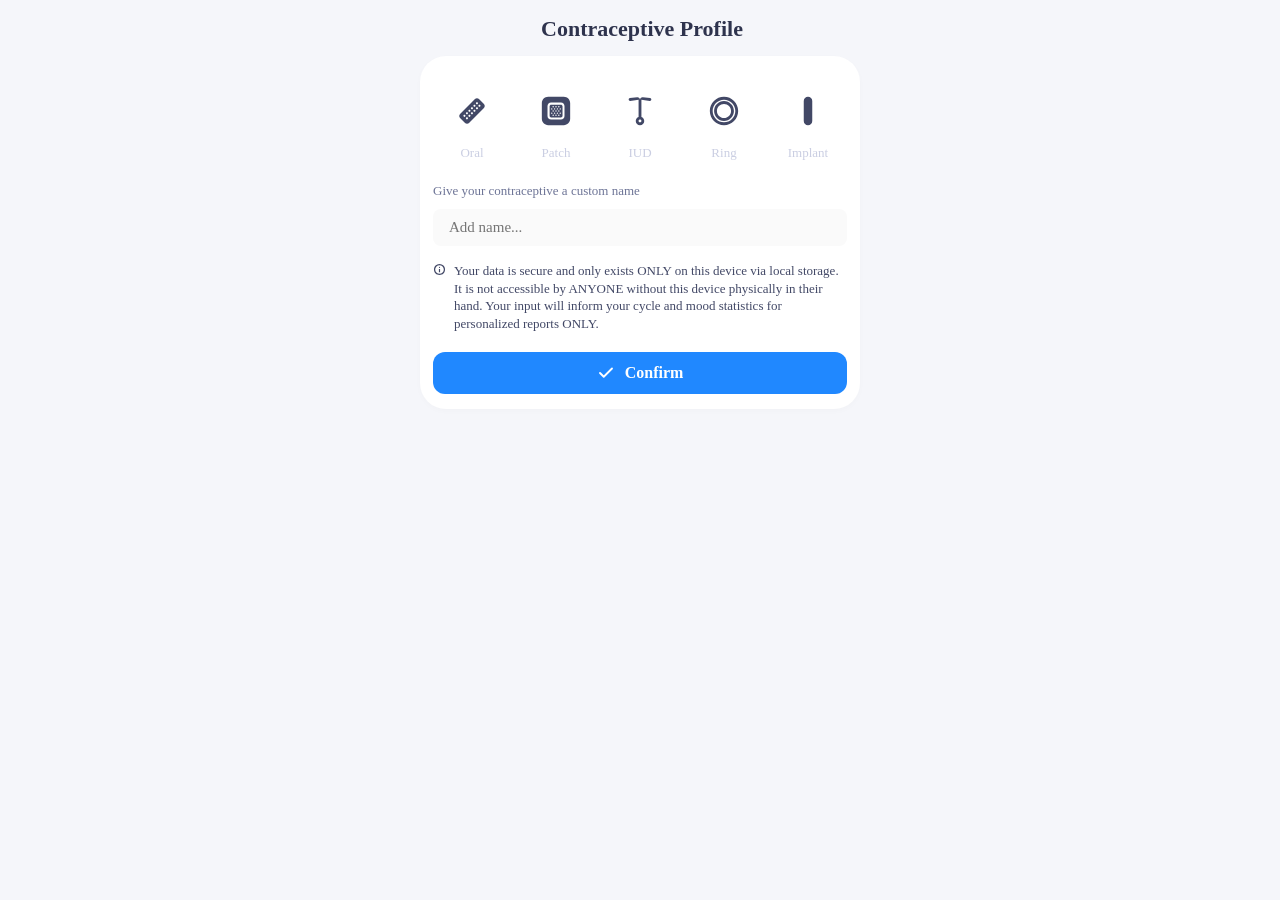
<file: birthcontrol.html>
<!DOCTYPE html>
<html lang="en">
<head>
    <meta charset="UTF-8">
    <meta name="viewport" content="width=device-width, initial-scale=1.0, user-scalable=no">
    <title>GoodHealth</title>
    <link rel="icon" type="image/x-icon" href="healthappicon.png">

    <link rel="stylesheet" href="style.css">
    <link rel="stylesheet" href="master.css">


      <link rel="stylesheet" href="cycle.css">

    <link rel="preconnect" href="https://fonts.googleapis.com">
    <link rel="preconnect" href="https://fonts.gstatic.com" crossorigin>
    <link href="https://fonts.googleapis.com/css2?family=Elms+Sans:ital,wght@0,100..900;1,100..900&family=Google+Sans:ital,opsz,wght@0,17..18,400..700;1,17..18,400..700&family=Noto+Sans+Mono:wght@100..900&display=swap" rel="stylesheet">
   
    <link rel="manifest" href="manifest.json">
    <meta name="apple-mobile-web-app-capable" content="yes">
    <meta name="apple-mobile-web-app-status-bar-style" content="black-translucent">
    <meta name="apple-mobile-web-app-title" content="GoodHealth">

    <link rel="apple-touch-icon" href="/healthappicon.png">
</head>

<body>

<h2 class="title tab2">Contraceptive Profile</h2>
    
<div class="card ">
  <div class="card-header">
    <div class="card-title-group">
    </div>
  </div>

  <form id="contraceptive-form">
    <div class="contraceptive-grid">
      <label class="contra-tile">
        <input type="radio" name="contraceptive-type" value="oral">
        <div class="contra-box">
          <svg class="contra-icon" width="24" height="24" viewBox="0 0 24 24" fill="currentColor" xmlns="http://www.w3.org/2000/svg">
          <path fill-rule="evenodd" clip-rule="evenodd" d="M3.5812 14.1047C2.80627 14.8796 2.80627 16.136 3.5812 16.911L7.08903 20.4188C7.86396 21.1937 9.12037 21.1937 9.8953 20.4188L20.4188 9.8953C21.1937 9.12037 21.1937 7.86396 20.4188 7.08903L16.911 3.5812C16.136 2.80627 14.8796 2.80627 14.1047 3.5812L3.5812 14.1047ZM7.19146 15.9299C7.48436 15.637 7.48436 15.1621 7.19146 14.8692C6.89857 14.5763 6.4237 14.5763 6.1308 14.8692C5.83791 15.1621 5.83791 15.637 6.1308 15.9299C6.4237 16.2228 6.89857 16.2228 7.19146 15.9299ZM8.95929 14.162C9.25218 13.8691 9.25218 13.3943 8.95929 13.1014C8.66639 12.8085 8.19152 12.8085 7.89863 13.1014C7.60573 13.3943 7.60573 13.8691 7.89863 14.162C8.19152 14.4549 8.66639 14.4549 8.95929 14.162ZM10.7271 11.3336C11.02 11.6264 11.02 12.1013 10.7271 12.3942C10.4342 12.6871 9.95934 12.6871 9.66645 12.3942C9.37355 12.1013 9.37355 11.6264 9.66645 11.3336C9.95934 11.0407 10.4342 11.0407 10.7271 11.3336ZM12.4947 10.6266C12.7876 10.3337 12.7876 9.85887 12.4947 9.56597C12.2018 9.27308 11.7269 9.27308 11.434 9.56597C11.1411 9.85887 11.1411 10.3337 11.434 10.6266C11.7269 10.9195 12.2018 10.9195 12.4947 10.6266ZM14.2625 7.79815C14.5554 8.09105 14.5554 8.56592 14.2625 8.85881C13.9696 9.15171 13.4947 9.15171 13.2018 8.85881C12.909 8.56592 12.909 8.09105 13.2018 7.79815C13.4947 7.50526 13.9696 7.50526 14.2625 7.79815ZM16.0303 7.09099C16.3232 6.7981 16.3232 6.32322 16.0303 6.03033C15.7374 5.73744 15.2626 5.73744 14.9697 6.03033C14.6768 6.32322 14.6768 6.7981 14.9697 7.09099C15.2626 7.38388 15.7374 7.38388 16.0303 7.09099ZM8.95929 16.637C9.25218 16.9299 9.25218 17.4048 8.95929 17.6977C8.66639 17.9906 8.19152 17.9906 7.89863 17.6977C7.60573 17.4048 7.60573 16.9299 7.89863 16.637C8.19152 16.3441 8.66639 16.3441 8.95929 16.637ZM10.7271 14.8692C11.02 15.1621 11.02 15.637 10.7271 15.9299C10.4342 16.2228 9.95934 16.2228 9.66645 15.9299C9.37355 15.637 9.37355 15.1621 9.66645 14.8692C9.95934 14.5763 10.4342 14.5763 10.7271 14.8692ZM12.4949 14.162C12.7878 13.8691 12.7878 13.3943 12.4949 13.1014C12.202 12.8085 11.7272 12.8085 11.4343 13.1014C11.1414 13.3943 11.1414 13.8691 11.4343 14.162C11.7272 14.4549 12.202 14.4549 12.4949 14.162ZM14.2625 11.3338C14.5554 11.6267 14.5554 12.1016 14.2625 12.3945C13.9696 12.6874 13.4947 12.6874 13.2018 12.3945C12.909 12.1016 12.909 11.6267 13.2018 11.3338C13.4947 11.0409 13.9696 11.0409 14.2625 11.3338ZM16.0303 10.6266C16.3232 10.3337 16.3232 9.85887 16.0303 9.56597C15.7374 9.27308 15.2626 9.27308 14.9697 9.56597C14.6768 9.85887 14.6768 10.3337 14.9697 10.6266C15.2626 10.9195 15.7374 10.9195 16.0303 10.6266ZM17.7982 7.79815C18.091 8.09105 18.091 8.56592 17.7982 8.85881C17.5053 9.15171 17.0304 9.15171 16.7375 8.85881C16.4446 8.56592 16.4446 8.09105 16.7375 7.79815C17.0304 7.50526 17.5053 7.50526 17.7982 7.79815Z" fill="currentColor"/>
          </svg>
        </div>
        <span class="contra-label">Oral</span>
      </label>

      <label class="contra-tile">
        <input type="radio" name="contraceptive-type" value="patch">
        <div class="contra-box">
          <svg class="contra-icon" width="24" height="24" viewBox="0 0 24 24" fill="none" xmlns="http://www.w3.org/2000/svg">
          <path fill-rule="evenodd" clip-rule="evenodd" d="M8.5 7.5C8 7.5 7.5 8 7.5 8.5V15.5C7.5 16 8 16.5 8.5 16.5H15.5C16 16.5 16.6 16 16.6 15.5V8.5C16.6 8 16 7.5 15.5 7.5H8.5ZM12.5 9C12.5 9.27614 12.2761 9.5 12 9.5C11.7239 9.5 11.5 9.27614 11.5 9C11.5 8.72386 11.7239 8.5 12 8.5C12.2761 8.5 12.5 8.72386 12.5 9ZM9 11C9.27614 11 9.5 10.7761 9.5 10.5C9.5 10.2239 9.27614 10 9 10C8.72386 10 8.5 10.2239 8.5 10.5C8.5 10.7761 8.72386 11 9 11ZM9 14C9.27614 14 9.5 13.7761 9.5 13.5C9.5 13.2239 9.27614 13 9 13C8.72386 13 8.5 13.2239 8.5 13.5C8.5 13.7761 8.72386 14 9 14ZM11.5 10.5C11.5 10.7761 11.2761 11 11 11C10.7239 11 10.5 10.7761 10.5 10.5C10.5 10.2239 10.7239 10 11 10C11.2761 10 11.5 10.2239 11.5 10.5ZM11 14C11.2761 14 11.5 13.7761 11.5 13.5C11.5 13.2239 11.2761 13 11 13C10.7239 13 10.5 13.2239 10.5 13.5C10.5 13.7761 10.7239 14 11 14ZM13.5 10.5C13.5 10.7761 13.2761 11 13 11C12.7239 11 12.5 10.7761 12.5 10.5C12.5 10.2239 12.7239 10 13 10C13.2761 10 13.5 10.2239 13.5 10.5ZM15 11C15.2761 11 15.5 10.7761 15.5 10.5C15.5 10.2239 15.2761 10 15 10C14.7239 10 14.5 10.2239 14.5 10.5C14.5 10.7761 14.7239 11 15 11ZM13.5 13.5C13.5 13.7761 13.2761 14 13 14C12.7239 14 12.5 13.7761 12.5 13.5C12.5 13.2239 12.7239 13 13 13C13.2761 13 13.5 13.2239 13.5 13.5ZM15 14C15.2761 14 15.5 13.7761 15.5 13.5C15.5 13.2239 15.2761 13 15 13C14.7239 13 14.5 13.2239 14.5 13.5C14.5 13.7761 14.7239 14 15 14ZM12.5 12C12.5 12.2761 12.2761 12.5 12 12.5C11.7239 12.5 11.5 12.2761 11.5 12C11.5 11.7239 11.7239 11.5 12 11.5C12.2761 11.5 12.5 11.7239 12.5 12ZM12 15.5C12.2761 15.5 12.5 15.2761 12.5 15C12.5 14.7239 12.2761 14.5 12 14.5C11.7239 14.5 11.5 14.7239 11.5 15C11.5 15.2761 11.7239 15.5 12 15.5ZM14 12.5C14.2761 12.5 14.5 12.2761 14.5 12C14.5 11.7239 14.2761 11.5 14 11.5C13.7239 11.5 13.5 11.7239 13.5 12C13.5 12.2761 13.7239 12.5 14 12.5ZM14.5 15C14.5 15.2761 14.2761 15.5 14 15.5C13.7239 15.5 13.5 15.2761 13.5 15C13.5 14.7239 13.7239 14.5 14 14.5C14.2761 14.5 14.5 14.7239 14.5 15ZM14 9.5C14.2761 9.5 14.5 9.27614 14.5 9C14.5 8.72386 14.2761 8.5 14 8.5C13.7239 8.5 13.5 8.72386 13.5 9C13.5 9.27614 13.7239 9.5 14 9.5ZM10.5 12C10.5 12.2761 10.2761 12.5 10 12.5C9.72386 12.5 9.5 12.2761 9.5 12C9.5 11.7239 9.72386 11.5 10 11.5C10.2761 11.5 10.5 11.7239 10.5 12ZM10 15.5C10.2761 15.5 10.5 15.2761 10.5 15C10.5 14.7239 10.2761 14.5 10 14.5C9.72386 14.5 9.5 14.7239 9.5 15C9.5 15.2761 9.72386 15.5 10 15.5ZM10.5 9C10.5 9.27614 10.2761 9.5 10 9.5C9.72386 9.5 9.5 9.27614 9.5 9C9.5 8.72386 9.72386 8.5 10 8.5C10.2761 8.5 10.5 8.72386 10.5 9Z" fill="currentColor"/>
          <path fill-rule="evenodd" clip-rule="evenodd" d="M17.5 2H6.5C4.01472 2 2 4.01472 2 6.5V17.5C2 19.9853 4.01472 22 6.5 22H17.5C19.9853 22 22 19.9853 22 17.5V6.5C22 4.01472 19.9853 2 17.5 2ZM8.5 6H15.5C16.8807 6 18 7.11929 18 8.5V15.5C18 16.8807 16.8807 18 15.5 18H8.5C7.11929 18 6 16.8807 6 15.5V8.5C6 7.11929 7.11929 6 8.5 6Z" fill="currentColor"/>
          </svg>

        </div>
        <span class="contra-label">Patch</span>
      </label>

      <label class="contra-tile">
        <input type="radio" name="contraceptive-type" value="iud">
        <div class="contra-box">
          <svg class="contra-icon" width="24" height="24" viewBox="0 0 24 24" fill="currentColor" xmlns="http://www.w3.org/2000/svg">
          <path fill-rule="evenodd" clip-rule="evenodd" d="M4 3.87592C4 3.37549 4.37264 2.95338 4.8692 2.89131L10.0154 2.24802C11.0692 2.1163 12 2.93797 12 3.99996C12 2.93797 12.9308 2.1163 13.9846 2.24802L19.1308 2.89131C19.6274 2.95338 20 3.37549 20 3.87592C20 4.47277 19.4769 4.93457 18.8846 4.86054L13 4.12496V16.1707C14.1652 16.5825 15 17.6937 15 19C15 20.6568 13.6569 22 12 22C10.3431 22 9 20.6568 9 19C9 17.6937 9.83481 16.5825 11 16.1707V4.12496L5.11535 4.86054C4.52311 4.93457 4 4.47277 4 3.87592ZM13 19C13 19.5522 12.5523 20 12 20C11.4477 20 11 19.5522 11 19C11 18.4477 11.4477 18 12 18C12.5523 18 13 18.4477 13 19Z" fill="currentColor"/>
          </svg>
        </div>
        <span class="contra-label">IUD</span>
      </label>


      <label class="contra-tile">
        <input type="radio" name="contraceptive-type" value="ring">
        <div class="contra-box">
          <svg class="contra-icon" width="24" height="24" viewBox="0 0 24 24" fill="none" xmlns="http://www.w3.org/2000/svg">
          <path fill-rule="evenodd" clip-rule="evenodd" d="M19 12C19 15.866 15.866 19 12 19C8.13401 19 5 15.866 5 12C5 8.13401 8.13401 5 12 5C15.866 5 19 8.13401 19 12ZM17 12C17 14.7614 14.7614 17 12 17C9.23858 17 7 14.7614 7 12C7 9.23858 9.23858 7 12 7C14.7614 7 17 9.23858 17 12Z" fill="currentColor"/>
          <path fill-rule="evenodd" clip-rule="evenodd" d="M22 12C22 17.5228 17.5228 22 12 22C6.47715 22 2 17.5228 2 12C2 6.47715 6.47715 2 12 2C17.5228 2 22 6.47715 22 12ZM20 12C20 16.4183 16.4183 20 12 20C7.58172 20 4 16.4183 4 12C4 7.58172 7.58172 4 12 4C16.4183 4 20 7.58172 20 12Z" fill="currentColor"/>
          </svg>

        </div>
        <span class="contra-label">Ring</span>
      </label>

      <label class="contra-tile">
        <input type="radio" name="contraceptive-type" value="implant">
        <div class="contra-box">
          <svg class="contra-icon" width="24" height="24" viewBox="0 0 24 24" fill="currentColor" xmlns="http://www.w3.org/2000/svg">
          <path d="M12 2C10.3431 2 9 3.34315 9 5V19C9 20.6569 10.3431 22 12 22C13.6569 22 15 20.6569 15 19V5C15 3.34315 13.6569 2 12 2Z" fill="currentColor"/>
          </svg>

        </div>
        <span class="contra-label">Implant</span>
      </label>
    </div>

    <div class="input-group">
      <label for="contra-custom-name" class="subcard-subtitle">Give your contraceptive a custom name</label>
      <input type="text" id="contra-custom-name" class="text-input" placeholder="Add name..." autocomplete="off">
    </div>

    <div class="privacy-note">
      <svg class="info-icon" xmlns="http://www.w3.org/2000/svg" height="24px" viewBox="0 -960 960 960" width="24px" fill="currentColor"><path d="M436.41-276.41h87.18V-520h-87.18v243.59Zm75.44-331.68q12.93-12.88 12.93-31.91t-12.87-31.91q-12.88-12.87-31.91-12.87t-31.91 12.87q-12.87 12.88-12.87 31.91t12.93 31.91q12.94 12.87 31.85 12.87 18.91 0 31.85-12.87ZM480-71.87q-84.91 0-159.34-32.12-74.44-32.12-129.5-87.17-55.05-55.06-87.17-129.5Q71.87-395.09 71.87-480t32.12-159.34q32.12-74.44 87.17-129.5 55.06-55.05 129.5-87.17 74.43-32.12 159.34-32.12t159.34 32.12q74.44 32.12 129.5 87.17 55.05 55.06 87.17 129.5 32.12 74.43 32.12 159.34t-32.12 159.34q-32.12 74.44-87.17 129.5-55.06 55.05-129.5 87.17Q564.91-71.87 480-71.87Zm0-91q133.04 0 225.09-92.04 92.04-92.05 92.04-225.09 0-133.04-92.04-225.09-92.05-92.04-225.09-92.04-133.04 0-225.09 92.04-92.04 92.05-92.04 225.09 0 133.04 92.04 225.09 92.05 92.04 225.09 92.04ZM480-480Z"/></svg>
      <p>Your data is secure and only exists ONLY on this device via local storage. It is not accessible by ANYONE without this device physically in their hand. Your input will inform your cycle and mood statistics for personalized reports ONLY.</p>
    </div>

    <button type="submit" class="add-btn confirm-btn">
      <svg viewBox="0 0 24 24" class="btn-check-icon"><path d="M20 6L9 17l-5-5" stroke="currentColor" stroke-width="2.5" stroke-linecap="round" stroke-linejoin="round" fill="none"/></svg>
      Confirm
    </button>
  </form>
</div>

</body>
</html>
</file>
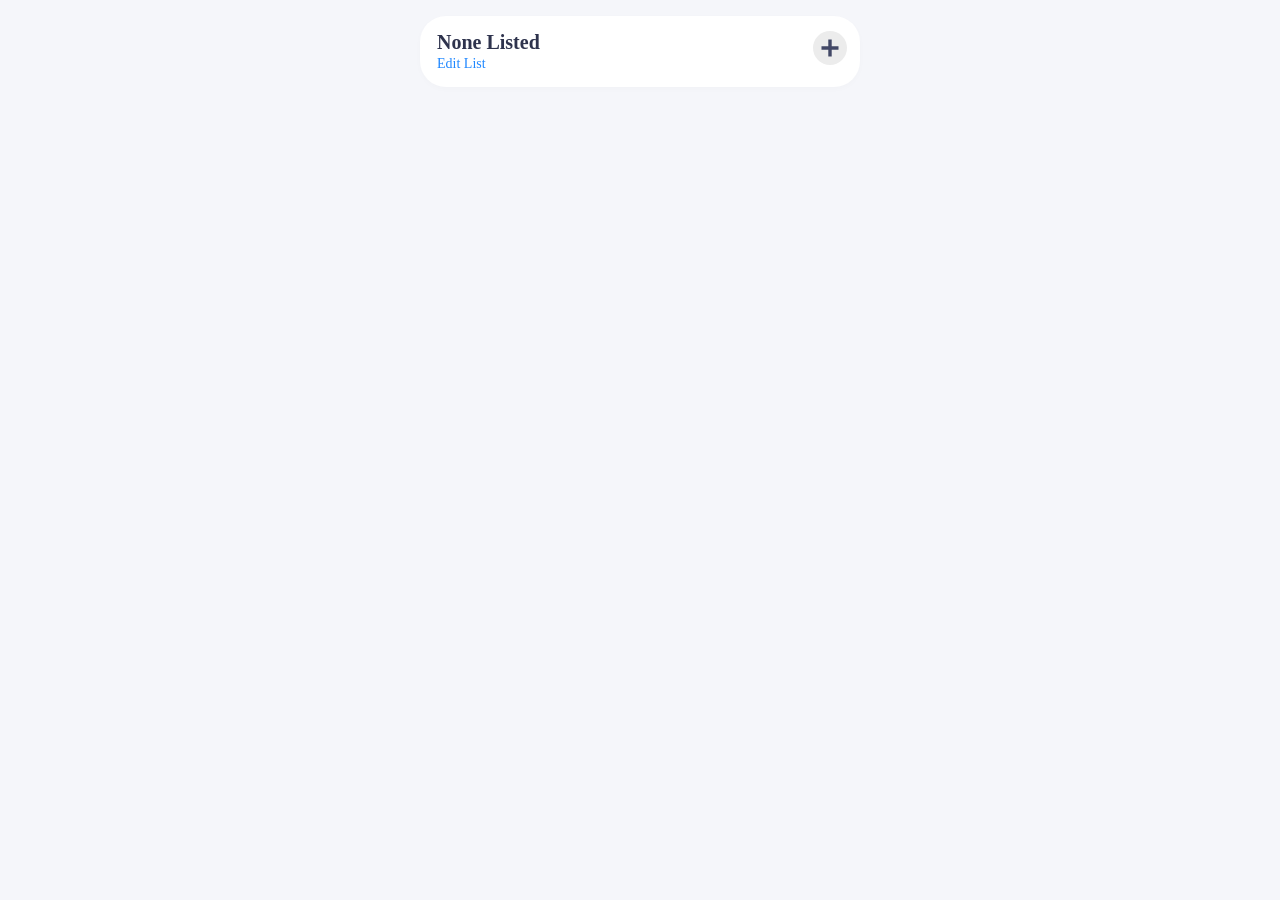
<file: meds.html>
<!DOCTYPE html>
<html lang="en">
<head>
    <meta charset="UTF-8">
    <meta name="viewport" content="width=device-width, initial-scale=1.0, user-scalable=no">
    <title>GoodHealth</title>
    <link rel="icon" type="image/x-icon" href="healthappicon.png">

    <link rel="stylesheet" href="style.css">
    <link rel="stylesheet" href="master.css">

      <link rel="stylesheet" href="medication.css">
      <link rel="stylesheet" href="modal.css">
      <link rel="stylesheet" href="exercise.css">
      <link rel="stylesheet" href="nutrition.css">
      <link rel="stylesheet" href="tasks.css">
      <link rel="stylesheet" href="cycle.css">

    <link rel="preconnect" href="https://fonts.googleapis.com">
    <link rel="preconnect" href="https://fonts.gstatic.com" crossorigin>
    <link href="https://fonts.googleapis.com/css2?family=Elms+Sans:ital,wght@0,100..900;1,100..900&family=Google+Sans:ital,opsz,wght@0,17..18,400..700;1,17..18,400..700&family=Noto+Sans+Mono:wght@100..900&family=Stack+Sans+Headline:wght@200..700&display=swap" rel="stylesheet">
   
    <link rel="manifest" href="manifest.json">
    <meta name="apple-mobile-web-app-capable" content="yes">
    <meta name="apple-mobile-web-app-status-bar-style" content="black-translucent">
    <meta name="apple-mobile-web-app-title" content="GoodHealth">

    <link rel="apple-touch-icon" href="/healthappicon.png">
</head>

<body>

<div class="card">
    <div class="card-header meds">
     <div class="header-title-row">
        <div class="header-titles">
           <div id="status-counter" class="status-counter">None Listed</div>
           <button class="med-edit-btn"id="edit-meds-btn" >
            Edit List
           </button>
        </div>
     </div>
      <button class="add-btn-mini" id="add-btn">
       <svg xmlns="http://www.w3.org/2000/svg" height="24px" viewBox="0 -960 960 960" width="24px" fill="currentColor"><path d="M417-417H166v-126h251v-251h126v251h251v126H543v251H417v-251Z"/></svg>
     </button>
    </div>
    
    <!-- Medication List -->
    <ul id="med-list" class="med-list">
      <!-- Items dynamically added here -->
    </ul>
</div>
<div id="modal-overlay" class="modal-overlay hidden">
   <div class="modal">
    <div class="card-header">
      <h2>Prescription Form</h2>
      </div>
       <form id="med-form">
  <label for="med-name"><svg xmlns="http://www.w3.org/2000/svg" height="16px" viewBox="0 -960 960 960" width="16px" fill="currentColor"><path d="M280-320v40q0 17 11.5 28.5T320-240q17 0 28.5-11.5T360-280v-40h40q17 0 28.5-11.5T440-360q0-17-11.5-28.5T400-400h-40v-40q0-17-11.5-28.5T320-480q-17 0-28.5 11.5T280-440v40h-40q-17 0-28.5 11.5T200-360q0 17 11.5 28.5T240-320h40Zm270-60h180q13 0 21.5-8.5T760-410q0-13-8.5-21.5T730-440H550q-13 0-21.5 8.5T520-410q0 13 8.5 21.5T550-380Zm0 120h100q13 0 21.5-8.5T680-290q0-13-8.5-21.5T650-320H550q-13 0-21.5 8.5T520-290q0 13 8.5 21.5T550-260ZM160-80q-33 0-56.5-23.5T80-160v-440q0-33 23.5-56.5T160-680h200v-120q0-33 23.5-56.5T440-880h80q33 0 56.5 23.5T600-800v120h200q33 0 56.5 23.5T880-600v440q0 33-23.5 56.5T800-80H160Zm0-80h640v-440H600q0 33-23.5 56.5T520-520h-80q-33 0-56.5-23.5T360-600H160v440Zm280-440h80v-200h-80v200Zm40 220Z"/></svg>
    Name</label>
  <input type="text" id="med-name" placeholder="e.g. Atorvastatin" required />

  <label for="med-dosage"><svg xmlns="http://www.w3.org/2000/svg" height="16px" viewBox="0 -960 960 960" width="16px" fill="currentColor"><path d="M480-80q-83 0-141.5-58.5T280-280v-360q-33 0-56.5-23.5T200-720v-80q0-33 23.5-56.5T280-880h400q33 0 56.5 23.5T760-800v80q0 33-23.5 56.5T680-640v360q0 83-58.5 141.5T480-80ZM280-720h400v-80H280v80Zm285 525q35-35 35-85h-80q-17 0-28.5-11.5T480-320q0-17 11.5-28.5T520-360h80v-80h-80q-17 0-28.5-11.5T480-480q0-17 11.5-28.5T520-520h80v-120H360v360q0 50 35 85t85 35q50 0 85-35ZM280-720v-80 80Z"/></svg>
    Dosage</label>
  <input type="text" id="med-dosage" placeholder="e.g. 10mg" required/>

  <label for="med-time"><svg xmlns="http://www.w3.org/2000/svg" height="16px" viewBox="0 -960 960 960" width="16px" fill="currentColor"><path d="m520-473 90 90q11 11 11 27.5T610-327q-12 12-28.5 12T553-327L452-428q-6-6-9-13.5t-3-15.5v-143q0-17 11.5-28.5T480-640q17 0 28.5 11.5T520-600v127Zm-68.5-258.5Q440-743 440-760v-40h80v40q0 17-11.5 28.5T480-720q-17 0-28.5-11.5Zm280 223Q743-520 760-520h40v80h-40q-17 0-28.5-11.5T720-480q0-17 11.5-28.5Zm-223 280Q520-217 520-200v40h-80v-40q0-17 11.5-28.5T480-240q17 0 28.5 11.5Zm-280-223Q217-440 200-440h-40v-80h40q17 0 28.5 11.5T240-480q0 17-11.5 28.5ZM480-80q-83 0-156-31.5T197-197q-54-54-85.5-127T80-480q0-83 31.5-156T197-763q54-54 127-85.5T480-880q83 0 156 31.5T763-763q54 54 85.5 127T880-480q0 83-31.5 156T763-197q-54 54-127 85.5T480-80Zm320-400q0-134-93-227t-227-93q-134 0-227 93t-93 227q0 134 93 227t227 93q134 0 227-93t93-227Zm-320 0Z"/></svg>
    Time</label>
  <input type="time" id="med-time" required/>

  <label for="med-frequency"><svg xmlns="http://www.w3.org/2000/svg" height="16px" viewBox="0 -960 960 960" width="16px" fill="currentColor"><path d="M291.5-411.5Q280-423 280-440t11.5-28.5Q303-480 320-480t28.5 11.5Q360-457 360-440t-11.5 28.5Q337-400 320-400t-28.5-11.5Zm160 0Q440-423 440-440t11.5-28.5Q463-480 480-480t28.5 11.5Q520-457 520-440t-11.5 28.5Q497-400 480-400t-28.5-11.5Zm160 0Q600-423 600-440t11.5-28.5Q623-480 640-480t28.5 11.5Q680-457 680-440t-11.5 28.5Q657-400 640-400t-28.5-11.5ZM200-80q-33 0-56.5-23.5T120-160v-560q0-33 23.5-56.5T200-800h40v-40q0-17 11.5-28.5T280-880q17 0 28.5 11.5T320-840v40h320v-40q0-17 11.5-28.5T680-880q17 0 28.5 11.5T720-840v40h40q33 0 56.5 23.5T840-720v560q0 33-23.5 56.5T760-80H200Zm0-80h560v-400H200v400Zm0-480h560v-80H200v80Zm0 0v-80 80Z"/></svg>
    Frequency</label>
  <select id="med-frequency">
    <option value="Daily">Daily</option>
    <option value="Every 2 Days">Every 2 Days</option>
    <option value="Weekly">Weekly</option>
    <option value="As Needed">As Needed</option>
  </select>

  <div class="form-group reminder-settings-group">
  <p class="section-sublabel">
    <svg xmlns="http://www.w3.org/2000/svg" height="14px" viewBox="0 -990 960 960" width="14px" fill="currentColor"><path d="M476.87-255.83 366.91-365.22q-7.69-7.69-11.54-17.17-3.85-9.48-3.85-20.31v-140.34q0-20.39 14.04-34.44 14.05-14.04 34.44-14.04 20.39 0 34.44 14.04 14.04 14.05 14.04 34.44v123.65l96.26 96.26q13.82 13.82 13.82 33.65t-13.82 33.65Q530.91-242 510.8-242t-33.93-13.83ZM903.96-488.7q-20.4 3.57-36.5-7.84-16.11-11.42-22.24-31.81-30-106.13-103.59-186.43-73.59-80.31-175.15-118.74-19.39-7.26-29.09-24.87-9.69-17.61-4.56-37 5.56-20.39 24.11-29.09 18.54-8.69 38.36-1.56 126.66 47.13 218.2 146.82 91.54 99.7 127.67 231.92 6.13 20.39-5.34 37.71-11.48 17.33-31.87 20.89Zm-173.18-5.26q-19.39 5.7-37.56-3.43-18.18-9.13-27-27.96-16.61-37.3-43.66-68.28-27.04-30.98-61.34-52.32-16.83-11.4-23.11-30.29-6.28-18.89 1.98-37.28 8.26-18.83 27.43-25.39 19.18-6.57 36.44 4.26 52.43 31.61 92.17 77.72 39.74 46.1 64.04 102.54 8.83 18.82-.08 36.78-8.92 17.96-29.31 23.65ZM401-8.48q-81.3 0-152.61-30.93-71.3-30.94-124.67-84.03-53.37-53.08-84.31-124.67Q8.48-319.7 8.48-400q0-81.3 30.93-152.61 30.94-71.3 84.31-124.67 53.37-53.37 124.67-84.31Q319.7-792.52 401-792.52q20.39 0 34.72 14.04 14.32 14.05 14.32 34.44 0 20.39-14.32 34.72Q421.39-695 401-695q-123.26 0-209.13 85.87Q106-523.26 106-400q0 122.26 85.87 208.13Q277.74-106 401-106q122.26 0 208.13-85.87Q695-277.74 695-400q0-20.39 14.32-34.72 14.33-14.32 34.72-14.32t34.44 14.32q14.04 14.33 14.04 34.72 0 80.3-30.93 151.89-30.94 71.59-84.03 124.67-53.08 53.09-124.17 84.03Q482.3-8.48 401-8.48Z"/></svg>
    Reminders:</p>
  
  <div class="reminder-chips-grid">
    <label class="reminder-chip">
      <input type="checkbox" name="med-reminder-offset" value="30_before">
      <span class="chip-bubble">30m Prior</span>
    </label>

    <label class="reminder-chip">
      <input type="checkbox" name="med-reminder-offset" value="15_before">
      <span class="chip-bubble">15m Prior</span>
    </label>

    <label class="reminder-chip">
      <input type="checkbox" name="med-reminder-offset" value="at_time" checked>
      <span class="chip-bubble">On-time</span>
    </label>
  </div>
</div>


  <label>Icon</label>
  <div class="icon-selector-grid">

    <label class="icon-option">
      <input type="radio" name="med_icon" value="pill-1" checked />
      <div class="icon-box">
        <svg xmlns="http://www.w3.org/2000/svg" height="24px" viewBox="0 -960 960 960" width="24px" fill="currentColor"><path d="m698-352 90-89q34.91-35.02 53.45-79.89Q860-565.75 860-615q0-102.36-71.32-173.68Q717.36-860 615-860q-49 0-93.96 18.55Q476.09-822.91 441-788l-89 90 346 346ZM345-100q49 0 93.96-18.55Q483.91-137.09 519-172l89-90-346-346-90 89q-34.91 35.02-53.45 79.89Q100-394.25 100-345q0 102.36 71.32 173.68Q242.64-100 345-100Z"/></svg>
      </div>
    </label>

    <label class="icon-option">
      <input type="radio" name="med_icon" value="2tablets" />
      <div class="icon-box"><svg width="24" height="24" viewBox="0 0 24 24" fill="none" xmlns="http://www.w3.org/2000/svg">
      <path fill-rule="evenodd" clip-rule="evenodd" d="M7.5 13C10.5376 13 13 10.5376 13 7.5C13 4.46243 10.5376 2 7.5 2C4.46243 2 2 4.46243 2 7.5C2 10.5376 4.46243 13 7.5 13ZM9.03033 7.03033C9.32322 6.73744 9.32322 6.26256 9.03033 5.96967C8.73744 5.67678 8.26256 5.67678 7.96967 5.96967L5.96967 7.96967C5.67678 8.26256 5.67678 8.73744 5.96967 9.03033C6.26256 9.32322 6.73744 9.32322 7.03033 9.03033L9.03033 7.03033Z" fill="currentColor"/>
      <path fill-rule="evenodd" clip-rule="evenodd" d="M16.5 22C19.5376 22 22 19.5376 22 16.5C22 13.4624 19.5376 11 16.5 11C13.4624 11 11 13.4624 11 16.5C11 19.5376 13.4624 22 16.5 22ZM16.9697 18.0303C17.2626 18.3232 17.7374 18.3232 18.0303 18.0303C18.3232 17.7374 18.3232 17.2626 18.0303 16.9697L16.0303 14.9697C15.7374 14.6768 15.2626 14.6768 14.9697 14.9697C14.6768 15.2626 14.6768 15.7374 14.9697 16.0303L16.9697 18.0303Z" fill="currentColor"/>
      </svg>
      </div>
    </label>

    <label class="icon-option">
      <input type="radio" name="med_icon" value="3tablets" />
      <div class="icon-box">
        <svg width="24" height="24" viewBox="0 0 24 24" fill="none" xmlns="http://www.w3.org/2000/svg">
        <path fill-rule="evenodd" clip-rule="evenodd" d="M12 11C14.4853 11 16.5 8.98528 16.5 6.5C16.5 4.01472 14.4853 2 12 2C9.51472 2 7.5 4.01472 7.5 6.5C7.5 8.98528 9.51472 11 12 11ZM12.7071 7.25008C13.1213 7.25008 13.4571 6.91429 13.4571 6.50008C13.4571 6.08586 13.1213 5.75008 12.7071 5.75008H11.2929C10.8787 5.75008 10.5429 6.08586 10.5429 6.50008C10.5429 6.91429 10.8787 7.25008 11.2929 7.25008H12.7071Z" fill="currentColor"/>
        <path fill-rule="evenodd" clip-rule="evenodd" d="M6.5 22C8.98528 22 11 19.9853 11 17.5C11 15.0147 8.98528 13 6.5 13C4.01472 13 2 15.0147 2 17.5C2 19.9853 4.01472 22 6.5 22ZM7.53033 17.5303C7.82322 17.2374 7.82322 16.7626 7.53033 16.4697C7.23744 16.1768 6.76256 16.1768 6.46967 16.4697L5.46967 17.4697C5.17678 17.7626 5.17678 18.2374 5.46967 18.5303C5.76256 18.8232 6.23744 18.8232 6.53033 18.5303L7.53033 17.5303Z" fill="currentColor"/>
        <path fill-rule="evenodd" clip-rule="evenodd" d="M16.5 20C18.9853 20 21 17.9853 21 15.5C21 13.0147 18.9853 11 16.5 11C14.0147 11 12 13.0147 12 15.5C12 17.9853 14.0147 20 16.5 20ZM16.4697 16.5303C16.7626 16.8232 17.2374 16.8232 17.5303 16.5303C17.8232 16.2374 17.8232 15.7626 17.5303 15.4697L16.5303 14.4697C16.2374 14.1768 15.7626 14.1768 15.4697 14.4697C15.1768 14.7626 15.1768 15.2374 15.4697 15.5303L16.4697 16.5303Z" fill="currentColor"/>
        </svg>
</div>
    </label>

    <label class="icon-option">
      <input type="radio" name="med_icon" value="med-bottle" />
      <div class="icon-box">
        <svg xmlns="http://www.w3.org/2000/svg" height="24px" viewBox="0 -960 960 960" width="24px" fill="currentColor"><path d="M420-354.5v40q0 25 17.5 42.5t42.5 17.5q25 0 42.5-17.5t17.5-42.5v-40h40q25 0 42.5-17.5t17.5-42.5q0-25-17.5-42.5T580-474.5h-40v-40q0-25-17.5-42.5T480-574.5q-25 0-42.5 17.5T420-514.5v40h-40q-25 0-42.5 17.5T320-414.5q0 25 17.5 42.5t42.5 17.5h40Zm-140 251q-37.54 0-64.27-26.73Q189-156.96 189-194.5v-440q0-37.54 26.73-64.27Q242.46-725.5 280-725.5h400q37.54 0 64.27 26.73Q771-672.04 771-634.5v440q0 37.54-26.73 64.27Q717.54-103.5 680-103.5H280Zm-1.91-662q-19.16 0-32.33-13.17-13.17-13.18-13.17-32.33t13.17-32.33q13.17-13.17 32.33-13.17h403.82q19.16 0 32.33 13.17 13.17 13.18 13.17 32.33t-13.17 32.33q-13.17 13.17-32.33 13.17H278.09Z"/></svg>
      </div>
    </label>

    <label class="icon-option">
      <input type="radio" name="med_icon" value="IV-bag" />
      <div class="icon-box">
        <svg xmlns="http://www.w3.org/2000/svg" height="24px" viewBox="0 -960 960 960" width="24px" fill="currentColor"><path d="M520-32.11q-35.39 0-60.45-25.05-25.05-25.06-25.05-60.45v-83.96q-102.76-15.91-171.02-95.01-68.26-79.09-68.26-185.81v-353.78q0-37.79 26.61-64.4 26.6-26.6 64.39-26.6h387.56q37.79 0 64.39 26.6 26.61 26.61 26.61 64.4v353.78q0 106.72-68.26 185.81-68.26 79.1-171.02 95.01v78.46H720q19.15 0 32.33 13.18 13.17 13.17 13.17 32.32t-13.17 32.33Q739.15-32.11 720-32.11H520Zm25.22-415.54h127.67q1.76-8.81 2.52-16.99.76-8.19.76-17.75v-38.09H565.5q-18.2 0-30.65-12.45-12.46-12.46-12.46-30.66 0-18.19 12.46-30.65 12.45-12.46 30.65-12.46h110.67v-72.82H515.93q-18.19 0-30.65-12.46-12.45-12.45-12.45-30.65t12.45-30.65q12.46-12.46 30.65-12.46h160.24v-72.83H283.83v310.92h96.6q32.29 0 61.43 13.8 29.14 13.81 49.86 38.37 10.15 11.72 23.99 19.77 13.83 8.06 29.51 8.06Z"/></svg>
      </div>
    </label>

    <label class="icon-option">
      <input type="radio" name="med_icon" value="syringe" />
      <div class="icon-box">
        <svg xmlns="http://www.w3.org/2000/svg" height="24px" viewBox="0 -960 960 960" width="24px" fill="currentColor"><path d="M150.02-509.89q-12.43-13.2-12.43-31.49t12.43-31.49L260.35-683.2l-40.37-40.37-12.24 12.48q-13.2 13.2-31.49 13.2t-31.49-13.2q-12.43-13.19-12.43-31.49 0-18.29 12.43-30.72l86.7-86.94q13.19-13.2 31.49-13.2 18.29 0 31.48 13.2 13.2 12.44 13.2 31.11t-13.2 31.11l-12.47 12.48 40.37 40.37 110.56-110.57q13.2-13.19 31.49-13.19t31.49 13.19q13.2 13.2 13.2 31.49t-13.2 31.49l-24.13 23.13 57.46 57.46-113 112q-12.44 13.19-12.44 31.49 0 18.29 12.44 31.48 13.19 13.2 31.48 13.2 18.3 0 31.49-13.2l112.24-112.76 53.11 52.35-112.76 113q-13.19 13.2-13.19 31.49t13.19 31.49q12.44 12.43 30.73 12.05 18.29-.38 31.49-12.81l112-113L761-480.37q26.35 26.35 26.35 64.27 0 37.93-26.35 64.27l-21.78 22.31L893.5-176q11.2 11.2 5.48 24.99-5.72 13.79-21.39 13.79h-42.92q-13.67 0-26.49-5.48-12.81-5.47-22.25-14.91L676.24-267.3l-21.54 22.54q-26.35 26.35-64.28 26.35-37.92 0-64.27-26.35L236.89-534.02 213-509.89q-13.2 12.43-31.49 12.43t-31.49-12.43Z"/></svg>
      </div>
    </label>

    <label class="icon-option">
      <input type="radio" name="med_icon" value="med-vile" />
      <div class="icon-box">
        <svg xmlns="http://www.w3.org/2000/svg" height="24px" viewBox="0 -960 960 960" width="24px" fill="currentColor"><path d="M480-71.87q-86.35 0-146.76-60.89T272.83-280v-351.87q-33.48-2.39-57.22-26.49-23.74-24.1-23.74-57.57v-87.18q0-35.39 25.41-60.21 25.42-24.81 61.05-24.81h403.58q35.63 0 60.93 24.81 25.29 24.82 25.29 60.21v87.18q0 33.47-23.74 57.57t-57.22 26.49V-280q0 86.35-60.41 147.24Q566.35-71.87 480-71.87Zm84.04-123.61q34.53-35 34.53-84.52h-78.81q-18.19 0-30.65-12.46-12.46-12.45-12.46-30.65 0-18.19 12.46-30.65 12.46-12.46 30.65-12.46h78.81v-72.82h-78.81q-18.19 0-30.65-12.46-12.46-12.46-12.46-30.65 0-18.2 12.46-30.65 12.46-12.46 30.65-12.46h78.81v-105.65H361.43V-280q0 49.52 34.53 84.52 34.52 35 84.04 35t84.04-35Z"/></svg>
      </div>
    </label>

    <label class="icon-option">
      <input type="radio" name="med_icon" value="marijuana" />
      <div class="icon-box">
        <svg xmlns="http://www.w3.org/2000/svg" height="24px" viewBox="0 -960 960 960" width="24px" fill="currentColor"><path d="M436.65-240.54q-41.52 27-85.78 46.76-44.26 19.76-93.02 19.76-53.96 0-102.18-21.22-48.21-21.22-90.93-54.93-14.2-10.96-14.2-28.63 0-17.68 13.96-28.87 30.52-24.76 65.18-42.88 34.67-18.12 72.95-26.84-59.04-49.68-89.45-118.27-30.4-68.6-38.4-145.08-2.24-19.91 12.2-34.47 14.43-14.55 35.11-12.31 59.28 6 113.68 27.26 54.4 21.26 100.16 57.02v-6.09q.48-79.95 32.1-151.55 31.62-71.6 79.62-135.56 12.2-16.15 32.35-16.15 20.15 0 32.35 16.15 47.76 63.96 79.26 135.56 31.5 71.6 32.46 151.55 0 1.53-.39 3.05-.38 1.52-.38 3.04 46.53-35.76 100.93-56.52 54.4-20.76 113.68-27.76 19.92-2.24 34.85 11.93 14.94 14.18 12.7 34.85-7.24 76.48-38.76 145.08-31.53 68.59-90.33 118.27 38.28 8.72 72.56 26.84 34.29 18.12 65.57 42.88 13.96 10.95 14.08 28.75.12 17.79-14.08 28.75-42.72 33.71-90.67 54.93-47.96 21.22-101.92 21.22-49.52 0-93.9-19.76t-84.9-46.76v125.56q0 18.2-12.34 30.65Q498.43-71.87 480-71.87t-30.89-12.46q-12.46-12.45-12.46-30.89v-125.32Z"/></svg>
      </div>
    </label>
  </div>


  <label>Color</label>
  <div class="color-selector-grid">
    <label class="color-option">
      <input type="radio" name="med_color" value="color-1" checked />
      <span class="color-btn" style="background: #a855f7;"></span>
    </label>
    <label class="color-option">
      <input type="radio" name="med_color" value="color-2" />
      <span class="color-btn" style="background: #3b82f6;"></span>
    </label>
    <label class="color-option">
      <input type="radio" name="med_color" value="color-3" />
      <span class="color-btn" style="background: #10b981;"></span>
    </label>
    <label class="color-option">
      <input type="radio" name="med_color" value="color-4" />
      <span class="color-btn" style="background: #f59e0b;"></span>
    </label>
    <label class="color-option">
      <input type="radio" name="med_color" value="color-5" />
      <span class="color-btn" style="background: #ec4899;"></span>
    </label>
    <label class="color-option">
      <input type="radio" name="med_color" value="color-6" />
      <span class="color-btn" style="background: #06b6d4;"></span>
    </label>
    <label class="color-option">
      <input type="radio" name="med_color" value="color-7" />
      <span class="color-btn" style="background: #84cc16;"></span>
    </label>
    <label class="color-option">
      <input type="radio" name="med_color" value="color-8" />
      <span class="color-btn" style="background: #f43f5e;"></span>
    </label>
  </div>

  <div class="modal-btn-group">
    <button class="btn-secondary" type="button" id="cancel-btn"><svg xmlns="http://www.w3.org/2000/svg" height="24px" viewBox="0 -990 960 960" width="24px" fill="currentColor"><path d="m480-424 116 116q11 11 28 11t28-11q11-11 11-28t-11-28L536-480l116-116q11-11 11-28t-11-28q-11-11-28-11t-28 11L480-536 364-652q-11-11-28-11t-28 11q-11 11-11 28t11 28l116 116-116 116q-11 11-11 28t11 28q11 11 28 11t28-11l116-116Zm0 344q-83 0-156-31.5T197-197q-54-54-85.5-127T80-480q0-83 31.5-156T197-763q54-54 127-85.5T480-880q83 0 156 31.5T763-763q54 54 85.5 127T880-480q0 83-31.5 156T763-197q-54 54-127 85.5T480-80Zm0-80q134 0 227-93t93-227q0-134-93-227t-227-93q-134 0-227 93t-93 227q0 134 93 227t227 93Zm0-320Z"/></svg></button>
    <button class="btn-primary" type="submit" id="save-med-btn"><svg xmlns="http://www.w3.org/2000/svg" height="24px" viewBox="0 -990 960 960" width="24px" fill="currentColor"><path d="m424-408-86-86q-11-11-28-11t-28 11q-11 11-11 28t11 28l114 114q12 12 28 12t28-12l226-226q11-11 11-28t-11-28q-11-11-28-11t-28 11L424-408Zm56 328q-83 0-156-31.5T197-197q-54-54-85.5-127T80-480q0-83 31.5-156T197-763q54-54 127-85.5T480-880q83 0 156 31.5T763-763q54 54 85.5 127T880-480q0 83-31.5 156T763-197q-54 54-127 85.5T480-80Zm0-80q134 0 227-93t93-227q0-134-93-227t-227-93q-134 0-227 93t-93 227q0 134 93 227t227 93Zm0-320Z"/></svg></button>
  </div>
       </form>
    </div>
</div>

</body>
</html>
</file>
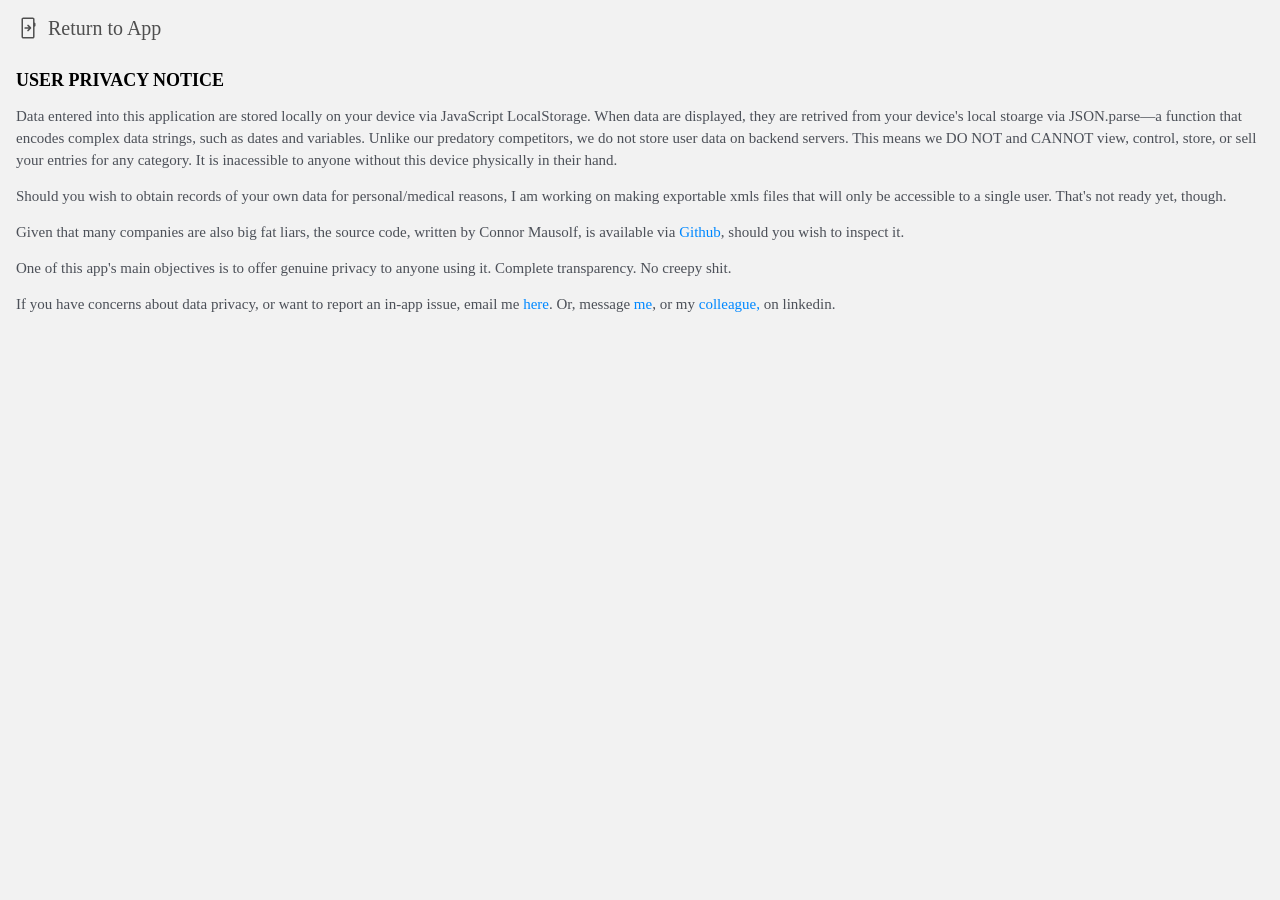
<file: privacy-note.html>
<!DOCTYPE html>
<html lang="en">
<head>
    <meta charset="UTF-8">
    <meta name="viewport" content="width=device-width, initial-scale=1.0, user-scalable=no">
    <title>GoodHealth</title>
    <link rel="icon" type="image/x-icon" href="healthappicon.png">

    <link rel="stylesheet" href="privacy-notice.css">
   

   <link rel="preconnect" href="https://fonts.googleapis.com">
   <link rel="preconnect" href="https://fonts.gstatic.com" crossorigin>
   <link href="https://fonts.googleapis.com/css2?family=Elms+Sans:ital,wght@0,100..900;1,100..900&family=Google+Sans:ital,opsz,wght@0,17..18,400..700;1,17..18,400..700&family=Noto+Sans+Mono:wght@100..900&display=swap" rel="stylesheet">
   
   
</head>


<main>

<div class="back-btn">
<a href="index.html"><svg xmlns="http://www.w3.org/2000/svg" height="24px" viewBox="0 -960 960 960" width="24px" fill="currentColor"><path d="M292.31-60q-29.92 0-51.12-21.19Q220-102.39 220-132.31v-695.38Q220-858 241-879q21-21 51.31-21h376.92q29.92 0 51.11 21.19 21.2 21.2 21.2 51.12v126.31q16.46 4.3 27.46 17.19 11 12.88 11 29.96v75.38q0 17.08-11 29.97-11 12.88-27.46 17.19v399.38q0 29.92-21.2 51.12Q699.15-60 669.23-60H292.31Zm0-60h376.92q5.38 0 8.85-3.46 3.46-3.46 3.46-8.85v-695.38q0-5.39-3.46-8.85-3.47-3.46-8.85-3.46H292.31q-5.39 0-8.85 3.46t-3.46 8.85v695.38q0 5.39 3.46 8.85t8.85 3.46ZM280-120v-720 720Zm230.62-330.39-52.7 53.31q-8.3 8.31-8.5 20.58-.19 12.27 9.12 21.58 8.69 8.69 21.08 8.69 12.38 0 21.07-8.69l100.16-100.16q5.61-5.61 7.92-11.84 2.31-6.23 2.31-13.46 0-7.24-2.31-13.47t-7.92-11.84l-99.39-99.39q-8.31-8.3-20.58-8.8-12.26-.5-21.57 8.8-8.69 8.7-9 20.77-.31 12.08 8.38 21.39l51.93 52.54H363.85q-12.77 0-21.39 8.61-8.61 8.62-8.61 21.39 0 12.76 8.61 21.38 8.62 8.61 21.39 8.61h146.77Z"/></svg>Return to App</a>
</div>

<div class="disclaimer">
<h1>USER PRIVACY NOTICE</h1>

<p>Data entered into this application are stored locally on your device via JavaScript LocalStorage. When data are displayed, they are retrived from your device's local stoarge via JSON.parse—a function that encodes complex data strings, such as dates and variables. Unlike our predatory competitors, we do not store user data on backend servers. This means we DO NOT and CANNOT view, control, store, or sell your entries for any category. It is inacessible to anyone without this device physically in their hand.</p>

<p>Should you wish to obtain records of your own data for personal/medical reasons, I am working on making exportable xmls files that will only be accessible to a single user. That's not ready yet, though.</p>

<p>Given that many companies are also big fat liars, the source code, written by Connor Mausolf, is available via <a href="https://github.com/mrconniejellybear/health-app-test">Github</a>, should you wish to inspect it.</p>


<p>One of this app's main objectives is to offer genuine privacy to anyone using it. Complete transparency. No creepy shit.</p>

<p>If you have concerns about data privacy, or want to report an in-app issue, email me <a href="mailto:cmausbis@outlook.com">here</a>. Or, message <a href="https://www.linkedin.com/in/connormaus/">me</a>, or my <a href="https://www.linkedin.com/in/zo%C3%AB-rust-a86a5b35a/">colleague,</a> on linkedin.</p>


</div>

</main>
</file>
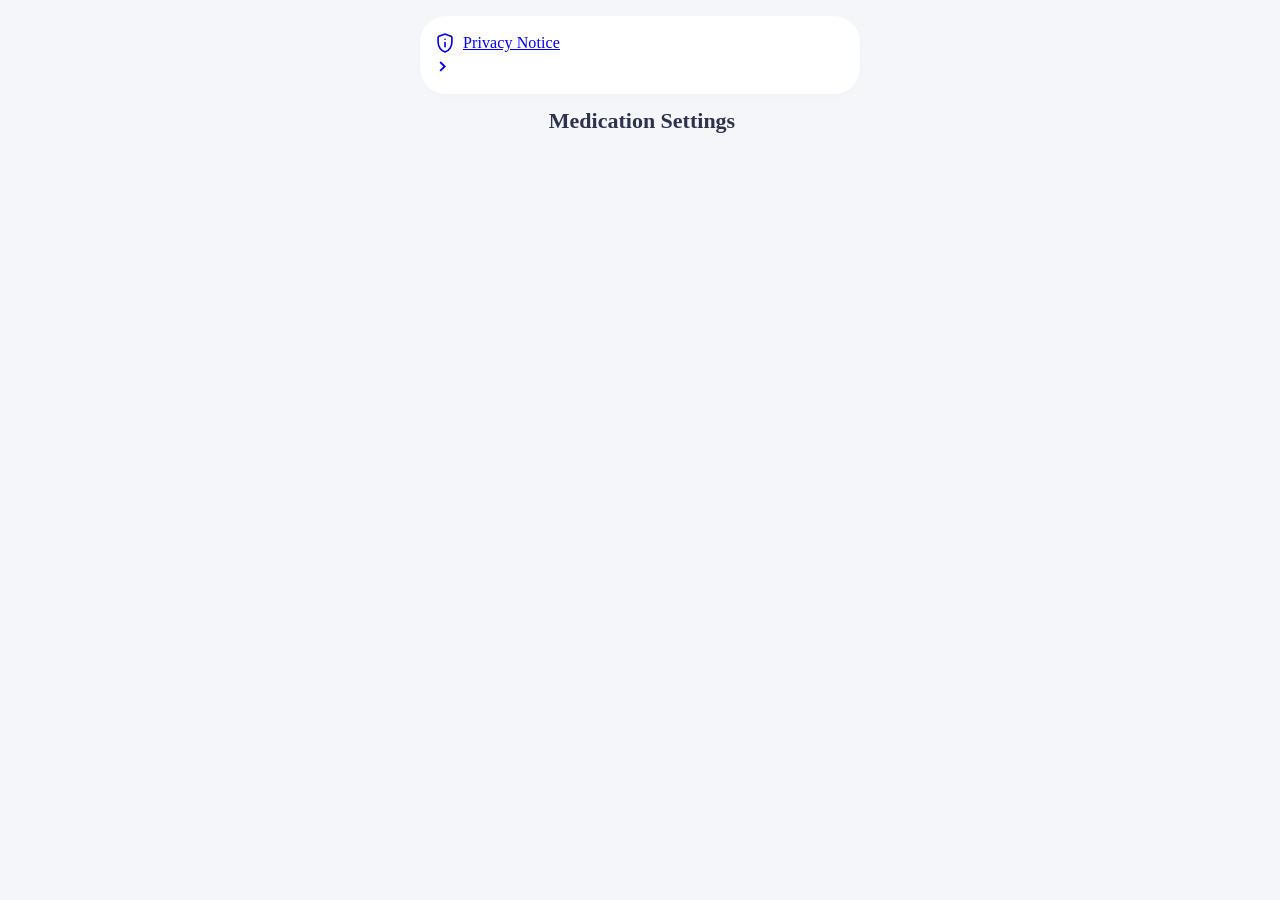
<file: settings.html>
<!DOCTYPE html>
<html lang="en">
<head>
    <meta charset="UTF-8">
    <meta name="viewport" content="width=device-width, initial-scale=1.0, user-scalable=no">
    <title>GoodHealth</title>
    <link rel="icon" type="image/x-icon" href="healthappicon.png">

    <link rel="stylesheet" href="style.css">
    <link rel="stylesheet" href="master.css">

        <link rel="stylesheet" href="settings.css">

    <link rel="preconnect" href="https://fonts.googleapis.com">
    <link rel="preconnect" href="https://fonts.gstatic.com" crossorigin>
    <link href="https://fonts.googleapis.com/css2?family=Elms+Sans:ital,wght@0,100..900;1,100..900&family=Google+Sans:ital,opsz,wght@0,17..18,400..700;1,17..18,400..700&family=Noto+Sans+Mono:wght@100..900&display=swap" rel="stylesheet">
   
    <link rel="manifest" href="manifest.json">
    <meta name="apple-mobile-web-app-capable" content="yes">
    <meta name="apple-mobile-web-app-status-bar-style" content="black-translucent">
    <meta name="apple-mobile-web-app-title" content="GoodHealth">

    <link rel="apple-touch-icon" href="/healthappicon.png">
</head>


<body>

    <a class="card settings" href="privacy-note.html">
          <p class="settings-inner" >
            <svg xmlns="http://www.w3.org/2000/svg" height="24px" viewBox="0 -960 960 960" width="24px" fill="currentColor"><path d="M504.27-308.5q9.73-9.73 9.73-23.27v-164.15q0-13.54-9.73-23.27T481-528.92q-13.54 0-23.27 9.73T448-495.92v164.15q0 13.54 9.73 23.27t23.27 9.73q13.54 0 23.27-9.73Zm-1.42-299.27q9.77-9.77 9.77-22.85 0-13.07-9.77-22.84T480-663.23q-13.08 0-22.85 9.77-9.77 9.77-9.77 22.84 0 13.08 9.77 22.85Q466.92-598 480-598q13.08 0 22.85-9.77ZM465.54-94.56q-8-1.25-15.23-3.75-129.08-46-204.69-164.65Q170-381.62 170-516v-175.31q0-28.83 16.55-52.12 16.55-23.3 42.45-33.8l219.38-82q15.7-6.23 31.62-6.23 15.92 0 31.62 6.23l219.38 82q25.9 10.5 42.45 33.8Q790-720.14 790-691.31V-516q0 134.38-75.62 253.04-75.61 118.65-204.69 164.65-7.23 2.5-15.23 3.75T480-93.31q-6.46 0-14.46-1.25ZM480-156q106-35 175-135.5t69-224.22v-176.33q0-7.69-4.23-13.85-4.23-6.15-11.92-9.23l-219.39-82.02q-3.84-1.54-8.46-1.54-4.62 0-8.46 1.54l-219.39 81.93q-7.69 3.08-11.92 9.23-4.23 6.16-4.23 13.85V-516q0 124 69 224.5T480-156Zm0-321.46Z"/></svg>
            Privacy Notice
          </p>
            <svg xmlns="http://www.w3.org/2000/svg" height="20px" viewBox="0 -1030 960 960" width="20px" fill="currentColor"><path d="m496.35-480-184-184L376-727.65 623.65-480 376-232.35 312.35-296l184-184Z"/></svg>
    </a>
    

    <h1 class="title tab2">Medication Settings</h1>




    
</body>
</file>
<file: style.css>
/* --- HOME DASHBOARD GRID STYLING --- */
.dashboard-header {
  display: flex;
  align-items: center;
  justify-content: space-between;
  margin-bottom: 20px;
}

.header-date-greeting {
  display: flex;
  flex-direction: column;
}

.dashboard-date {
  font-size: 13px;
  font-weight: 560;
  color: var(--text-3);
}

.dashboard-greeting {
  font-size: 26px;
  font-weight: 660;
  color: var(--text-main);
  font-family: "Plus Jakarta Sans";
}




/* 2-Column Responsive Grid */
.home-grid {
  display: grid;
  grid-template-columns: 1fr 1fr;
  gap: 12px;
}

/* Common Dark Home Card Base */
.home-card {
  background: #1e293b; /* Dark card surface */
  border: 1px solid rgba(255, 255, 255, 0.05);
  border-radius: 20px;
  padding: 16px;
  display: flex;
  flex-direction: column;
  justify-content: space-between;
}

/* Header & Accent Icons */
.home-card-header {
  margin-bottom: 12px;
}

.card-title-group {
  display: flex;
  align-items: center;
  gap: 8px;
}



/* CARD 1: MOOD HERO (Spans Full Width on Top) */
.mood-hero-card {
  grid-column: span 2;
  background-color: #fff;
}


.evil svg{
  background-color: #fff;
}
.evil2 svg{
  color: #fff;
  background: none;
}
.mood-hero-body {
  display: flex;
  align-items: start;
  gap: 14px;
  margin-bottom: -10px;
}

.pie-chart-wrapper {
  width: 84px;
  height: 84px;
  position: relative;
  pointer-events: none;
  margin-bottom: 10px;
}

.mood-hero-stats h3 {
  font-size: 40px;
  font-weight: 800;
  color: var(--green-check);
  margin: 0;
  line-height: 1;

}
.mood-hero-stats p {
  font-size: 15px;
  font-weight: 440;
  color: var(--text-main);
  margin: 2px 0 6px 0;
}

.mood-stat-breakdown{
  display: none;
  color: black;
  font-size: 12px;
  line-height: 20px;
  background-color: #e2e2e2;
  border-radius: 8px;
  padding: 6px 10px;
}

.top-mood-pill {
  font-size: 28px;
  color: var(--green-check);
  gap: 4px;
}
.top-mood-label span{
  color: var(--green-check);
}
.top-mood-label{
  color: var(--text-main);
  font-size: 18px;
}

/* CARD 2: COMPACT MEDICATION REMINDER */
.med-compact-card {
  display: none;
  grid-column: span 1;
  background-color: var(--card-bg);
}

.med-status-badge {
  font-size: 18px;
  font-weight: 700;
  color: #ca8a0a;
}


/* CARD 3: WEIGHT STAT (Spans 1 Column) */
.weight-stat-card {
  grid-column: span 1;
  background-color: #ffffff;
}

.weight-stat-body {
  display: flex;
  flex-direction: column;
  gap: 6px;
}

.weight-main-val {
  font-size: 1.3rem;
  font-weight: 800;
  color: #000000;
}

.weight-main-val small {
  font-size: 0.8rem;
  color: black;
  font-weight: 400;
}

.weight-change-badge {
  font-size: 15px;
  font-weight: 500;
  width: fit-content;
  color: var(--text-main);
}










/* Calendar Wrapper & Grid */
.calendar-wrapper {
  margin-top: 12px;
}

.calendar-weekdays {
  display: grid;
  grid-template-columns: repeat(7, 1fr);
  text-align: center;
  font-weight: 600;
  font-size: 13px;
  color: var(--text-muted, #64748b);
  margin-bottom: 8px;
}

.calendar-days {
  display: grid;
  grid-template-columns: repeat(7, 1fr);
  gap: 6px;
  text-align: center;
}

/* Individual Day Cells */
.cal-day {
  aspect-ratio: 1;
  display: flex;
  align-items: center;
  justify-content: center;
  border-radius: 14px;
  font-size: 13px;
  font-weight: 400;
  color: var(--text-main, #0f172a);
  background-color: var(--card-bg-subtle, #f1f5f9);
  transition: transform 0.15s ease, background-color 0.2s;
}

.cal-day.empty {
  background: transparent;
}

.cal-day.today {
  border: 4px solid var(--true-blue);
  font-weight: 800;
}

/* Status Highlights */
.cal-day.taken {
  background-color: var(--true-blue); /* Accent Green */
  color: var(--feat-text);
  font-weight: 800;
}

.cal-day.partial {
  background-color: #f59e0b; /* Amber */
  color: white;
}

.cal-day.missed {
  background-color: #a8abad; /* Soft Red */
  color: white;
}

/* Calendar Legend Footer */
.calendar-legend {
  display: flex;
  justify-content: center;
  gap: 16px;
  margin-top: 16px;
  padding-top: 12px;
  border-top: 1px solid var(--border-color, #e2e8f0);
  font-size: 13px;
  color: var(--text-muted, #64748b);
}

.day-dot {
  width: 8px;
  height: 8px;
  border-radius: 50%;
  display: inline-block;
  margin-right: 4px;
}

.day-dot.taken { background-color: var(--true-blue); }
.day-dot.partial { background-color: #f59e0b; }
.day-dot.missed { background-color: #a8abad; }




.plus-icon {
  display: inline-flex;
  align-items: center;
  justify-content: center;

  font-size: 1rem;
  line-height: 1;
}




.med-actions {
  display: flex;
  gap: 0.5rem;
}

.btn-edit-item,
.btn-delete-item {
  border: none;
  padding: 0.3rem 0.6rem;
  border-radius: 6px;
  font-size: 0.75rem;
  font-weight: 600;
  cursor: pointer;
}

.btn-edit-item {
  background: #f1f5f9;
  color: #334155;
}

.btn-delete-item {
  background: #fee2e2;
  color: #991b1b;
}

.btn-secondary { background: #e2e8f0; color: #4a5568; }
.btn-primary { background: var(--blue-accent); color: white; }

/* Mood Distribution Card Styling */
.pie-chart-wrapper {
  display: flex;
  align-items: center;
  justify-content: space-around;
  gap: 16px;
  padding-top:4px;
}

/* Pie Chart Circle */
.pie-chart {
  width: 110px;
  height: 110px;
  border-radius: 50%;
  background: #e2e8f0; /* Default fallback when empty */
  transition: background 0.8s ease;
  flex-shrink: 0;
}



.legend-item {
  display: flex;
  align-items: center;
  gap: 6px;
}

.color-dot {
  width: 10px;
  height: 10px;
  border-radius: 50%;
  display: inline-block;
}

/* 1–6 Mood Color Palette */
.score-6 { background-color: #2e7d32; } /* Dark Green */
.score-5 { background-color: #66bb6a; } /* Soft Green */
.score-4 { background-color: #ffee58; } /* Yellow */
.score-3 { background-color: #ffa726; } /* Orange */
.score-2 { background-color: #ef5350; } /* Coral Red */
.score-1 { background-color: #c62828; } /* Deep Red */






/* Progress Bar Container */
.water-tracker-container {
  margin: 10px 0 16px 0;
}

.bar-labels {
  display: flex;
  justify-content: space-between;
  font-size: 13px;
  color: var(--text-muted);
  font-weight: 400;
  margin-bottom: 6px;
}

.progress-bar-bg {
  position: relative;
  background-color: #f1f8fef4; /* Empty track color */
  height: 34px;
  border-radius: 12px;
  overflow: hidden;
  box-shadow: inset 0px 10px 7px 0px #f6fbffc4;

}

.progress-bar-fill {
  background: linear-gradient(0deg, #0092f3, #0daeff); /* Warm Amber / Coffee theme */
  height: 100%;
  width: 0%;
  border-radius: 12px;
  transition: width 0.3s cubic-bezier(0.4, 0, 0.2, 1);
}

/* White Notch Overlay Ticks */
.ruler-ticks {
  position: absolute;
  top: 0;
  left: 0;
  right: 0;
  bottom: 0;
  display: flex;
  justify-content: space-between;
  padding: 0 15%;
  pointer-events: none;
}

.tick {
  width: 4px;
  height: 12px;
  background-color: #fff;
  margin-top: 0;
  border-bottom-left-radius: 2px;
  border-bottom-right-radius: 2px;
}

/* Modal Quick Add Presets */
.quick-add-group {
  display: flex;
  gap: 10px;
  margin-bottom: 12px;
}

.quick-add-btn {
  flex: 1;
  padding: 10px;
  background-color: #e2f0fd;
  color: #0088cc;
  border: 1px solid #bbeeef;
  border-radius: 8px;
  font-weight: 700;
  font-size: 0.95rem;
  cursor: pointer;
}


/* Caffeine Specific Progress Bar Color */
.progress-bar-fill.caffeine-bar {
  background: linear-gradient(0deg, #654426, #a36327); /* Warm Amber / Coffee theme */
}

/* Modal Goal Setter Styles */
.goal-setting-group {
  margin-bottom: 1.25rem;
  padding-bottom: 1rem;
  border-bottom: 1px solid #e2e8f0;
}

.goal-setting-group label {
  font-size: 0.85rem;
  font-weight: 600;
  color: #64748b;
  display: block;
  margin-bottom: 0.4rem;
}

.caffeine-quick-btn {
  background-color: #fef3c7;
  color: #92400e;
  border: 1px solid #fde68a;
  border-radius: 8px;
  padding: 0.5rem 0.75rem;
  font-size: 0.8rem;
  font-weight: 600;
  cursor: pointer;
  transition: background-color 0.2s ease;
}

.caffeine-quick-btn:active {
  background-color: #fde68a;
}

/* Sleep Card Layout */
.sleep-input-row {
  display: flex;
  justify-content: space-between;
  align-items: center;
  margin-bottom: 20px;
}

.sleep-label {
  font-size: 1rem;
  font-weight: 600;
  color: #64748b;
}

.sleep-number-input {
  width: 70px;
  padding: 8px 12px;
  font-size: 1rem;
  font-weight: 500;
  color: #334155;
  text-align: center;
  border: 0px solid var(--border-color);
  border-radius: 8px;
  outline: none;
  background-color: var(--border-color);
}

.sleep-number-input:focus {
  border-color: #22c55e;
}

/* Sleep Quality Section */
.sleep-quality-section {
  display: flex;
  flex-direction: column;
  gap: 12px;
}

.sleep-quality-header {
  display: flex;
  justify-content: space-between;
  align-items: center;
}

.sleep-badge {
  padding: 4px 12px;
  border-radius: 12px;
  font-size: 0.85rem;
  font-weight: 600;
}

/* Dynamic Badge Colors */
.badge-poor {
  background-color: #fee2e2;
  color: #ef4444;
}

.badge-fair {
  background-color: #fef3c7;
  color: #d97706;
}

.badge-good {
  background-color: #dcfce7;
  color: #16a34a;
}

.badge-excellent {
  background-color: #d1fae5;
  color: #059669;
}

/* Custom Sleep Range Slider */
.sleep-slider {
  -webkit-appearance: none;
  appearance: none;
  width: 100%;
  height: 10px;
  border-radius: 5px;
  background: linear-gradient(to right, #4ade80 66%, #e2e8f0 66%);
  outline: none;
}

/* Slider Thumb (WebKit / Safari / Mobile) */
.sleep-slider::-webkit-slider-thumb {
  -webkit-appearance: none;
  appearance: none;
  width: 20px;
  height: 20px;
  border-radius: 50%;
  background: #16a34a;
  cursor: pointer;
  box-shadow: 0 2px 4px rgba(0, 0, 0, 0.15);
}

/* Slider Thumb (Firefox) */
.sleep-slider::-moz-range-thumb {
  width: 20px;
  height: 20px;
  border-radius: 50%;
  background: #16a34a;
  border: none;
  cursor: pointer;
  box-shadow: 0 2px 4px rgba(0, 0, 0, 0.15);
}


/* Sexual Activity Card Layout */
.log-time-section,
.protection-section {
  display: flex;
  flex-direction: column;
  gap: 8px;
  margin-bottom: 20px;
}

.section-label {
  font-size: 0.95rem;
  font-weight: 600;
  color: #64748b;
}

/* Side-by-Side Date & Time Row */
.datetime-inputs-row {
  display: flex;
  gap: 12px;
}

.app-date-input,
.app-time-input {
  flex: 1;
  padding: 10px 14px;
  font-size: 0.95rem;
  font-weight: 400;
  color: var(--text-main);
  border: 0px solid #e2e8f0;
  border-radius: 10px;
  background-color: var(--border-color);
  outline: none;
  font-family: inherit;
}

.app-date-input:focus,
.app-time-input:focus {
  border-color: #be185d; /* Matches your app's main cycle accent hue */
}

/* Protection Pill Selectors Grid */
.protection-selector-grid {
  display: flex;
  gap: 12px;
}

.protection-tile {
  flex: 1;
  cursor: pointer;
}

.protection-tile .tile-radio {
  display: none; /* Hide default radio check circle */
}

.protection-btn {
  display: flex;
  justify-content: center;
  align-items: center;
  padding: 12px;
  font-size: 15px;
  font-weight: 600;
  color: #64748b;
  background-color: #f8fafc;
  border-radius: 12px;
  transition: all 0.2s ease;
}
.protection-btn.yes{
  background-color: #07a22626;
  color: #009a31;
}
.protection-btn.no{
  background-color: #e45f0030;
  color: #e44c00;
}

/* Active Selected Tile State */
.protection-tile .tile-radio:checked + .protection-btn.yes {
  background-color: #009a31;
  color: #fff;
}
.protection-tile .tile-radio:checked + .protection-btn.no {
  background-color: #e44c00;
  color: #fff;
}



/* Weight Card Add Button Styling */
.weight-add-btn {
  margin-top: 16px;
  padding-top: 16px;
  border-top: 1px solid var(--border-color);
}

/* Graph Wrapper Layout */
.graph-wrapper {
  display: flex;
  gap: 12px;
  margin-top: 24px;
  height: 140px;
}

.y-axis {
  display: flex;
  flex-direction: column;
  justify-content: space-between;
  font-size: 13px;
  font-weight: 400;
  color: var(--text-muted);
  padding-bottom: 4px;
  white-space: nowrap;
}

.chart-container {
  position: relative;
  flex: 1;
  height: 100%;
  background-color: #d9dfe20e;
  border-top:  1px solid var(--border-color);
  border-bottom: 1px solid var(--border-color);
}

.chart-border-top {
  position: absolute;
  top: 0;
  left: 0;
  right: 0;
  height: 1px;
}

.chart-border-bottom {
  position: absolute;
  bottom: 0;
  left: 0;
  right: 0;
  height: 1px;
  background-color: #e7eaed;
}

#weight-svg {
  width: 100%;
  height: 100%;
  overflow: visible;
}


.mood-add-btn {
  margin-top: 16px;
  padding-top: 16px;
  border-top: 1px solid var(--border-color);
}

.modal-subtitle {
  font-size: 0.9rem;
  color: var(--text-muted);
  margin-bottom: 16px;
  line-height: 1.4;
}

/* 1-6 Rating Selector Buttons */
.rating-picker {
  display: flex;
  justify-content: space-between;
  gap: 6px;
  margin-bottom: 16px;
}

.rating-picker label {
  flex: 1;
  text-align: center;
  margin: 0 !important;
}

.rating-picker input[type="radio"] {
  display: none; /* Hide real radio dot */
}

.rating-picker span {
  display: block;
  padding: 10px 0;
  background-color: var(--border-color);
  border-radius: 8px;
  font-weight: 700;
  color: var(--text-main);
  cursor: pointer;
  transition: background 0.2s, color 0.2s;
}

.rating-picker input[type="radio"]:checked + span {
  background-color: var(--true-blue); /* Sage green accent */
  color: white;
}

/* Cycle Tracker Card Metrics */
.cycle-summary {
  display: flex;
  justify-content: space-around;
  background-color: var(--card-bg-subtle, #f1f5f9);
  padding: 16px;
  border-radius: 12px;
  margin: 16px 0;
  text-align: center;
}

.cycle-metric {
  display: flex;
  flex-direction: column;
  gap: 4px;
}

.metric-value {
  font-size: 1.2rem;
  font-weight: 700;
  color: var(--text-main, #0f172a);
}

.metric-label {
  font-size: 0.8rem;
  color: var(--text-muted, #64748b);
  text-transform: uppercase;
  letter-spacing: 0.5px;
}


/* --- CONTRACEPTIVE SECTION --- */
.contraceptive-grid {
  display: grid;
  grid-template-columns: repeat(5, 1fr);
  gap: 8px;
  margin-bottom: 20px;

  gap: 6px; /* Tight gap to fit snugly on mobile screens */
  margin-top: 12px;
  width: 100%;
}

.contra-tile {
  display: flex;
  flex-direction: column;
  align-items: center;
  cursor: pointer;
}

.contra-tile input[type="radio"] {
  display: none; /* Hide default radio button */
}

.contra-box {
  width: 56px;
  height: auto;
  aspect-ratio: 1 / 1;
  background-color:var(--border-color);
  border: none;
  border-radius: 99px;
  display: flex;
  align-items: center;
  justify-content: center;
  transition: all 0.2s ease;
}


.contra-icon {
  width: 34px;
  height: auto;
  color: var(--text-2);
  transition: color 0.2s ease;
}

.contra-label {
  font-size: 13px;
  font-weight: 400;
  color: var(--text-muted);
  margin-top: 6px;
  text-align: center;
  transition: color 0.2s ease;
}

/* Selected Tile Accent State */
.contra-tile input[type="radio"]:checked + .contra-box {
  background-color: var(--true-blue); /* App primary accent */
  border-color: var(--true-blue);
}

.contra-tile input[type="radio"]:checked + .contra-box .contra-icon {
  color: var(--feat-text);
}

.contra-tile input[type="radio"]:checked ~ .contra-label {
  color: var(--text-main);
  font-weight: 800;
}
.text-input{
  margin-top: 10px;
  width: 100%;
  background-color: var(--input-bg);
  border: 2px solid var(--border-color);
  padding: 8px 14px;
  font-size: 15px;
  border-radius: 8px;
  appearance: none;
  -webkit-appearance: none;

}
/* Privacy Note Box */
.privacy-note {
  display: flex;
  gap: 8px;
  align-items: flex-start;
  margin: 16px 0 20px 0;
}

.info-icon {
  width: 13px;
  height: auto;
  color: var(--text-2);
  flex-shrink: 0;
  margin-top: 1px;

}

.privacy-note p {
  font-size: 13px;
  line-height: 1.35;
  color: var(--text-2);
  margin: 0;
  text-align: left;
}

/* Confirm Button Checkmark Icon */
.confirm-btn {
  display: flex;
  align-items: center;
  justify-content: center;
  gap: 8px;
}

.btn-check-icon {
  width: 18px;
  height: 18px;
}


.subcard-subtitle {
    color: var(--text-3);
    font-size: 13px;
    font-weight: 360;
}


/* --- HOME DASHBOARD CARDS --- */
.home-card {
  margin-bottom: 16px;
  
}
.view-header{
  display: none;
}
.view-title{
  font-size: 30px;
  color: var(--text-main);
  font-weight: 500;
  display: none;
}

.view-subtitle{
  color: var(--text-2);
  font-size: 18px;
}

/* Top Settings Row */
.display-row{
  display: flex;
  flex-direction: row;
  justify-content: space-between;
  align-items: end;
  margin-bottom: -2px;
}
.settings-btns{
  display: flex;
  align-items: center;
}

.row-btn{
  background: none;
  color: var(--text-2);
  height: 38px;
  border: 1px solid var(--border-color);
  border-radius: 50px;
  box-shadow: 1px 3px 6px #00000000;
  background-color: var(--card-bg);
  transition: all 0.07s ease;
}
.row-btn svg{
  height: 36px;
  width: auto;
}
.row-btn:active {
  transform: scale(0.8);
  background: var(--other);
  color: var(--text-2);
}



.row-btns{
  display: flex;
  gap: 6px;
}

.alarm svg{
  height: 24px;
  width: auto;
  margin-top: 4px;
}


.quick-log-btn{
  background-color: var(--btn-blue);
  color: #fff;
  font-size: 15px;
  font-weight: 640;
  height: 34px;
  border: none;
  border-radius: 8px;
  padding: 0px 20px 0px 12px;

  display: flex;
  align-items: center;
  gap: 6px;
}
.quick-log-btn:hover{
  background-color: #346af4;
}

.date-view-btn{
  background-color: var(--card-bg);
  color: var(--text-main);
  font-size: 15px;
  font-weight: 440;
  border: 1px solid var(--border-color);
  height: 38px;
  border-radius: 99px;
  padding: 0px 10px 0px 16px;

  display: flex;
  align-items: center;
  gap: 8px;
}


/* Card 1: Mood Summary */
.mood-summary-body {
  display: flex;
  align-items: center;
  gap: 12px;
}
.pie-chart-container {
  width: 90px;
  height: 90px;
  flex-shrink: 0;
}

.mood-legend {
  display: flex;
  flex-direction: column;
  gap: 4px;
  font-size: 0.75rem;
  color: #64748b;
}

.legend-item {
  display: flex;
  align-items: center;
  gap: 6px;
}

.legend-dot {
  width: 8px;
  height: 8px;
  border-radius: 50%;
}

.dot-great { background-color: #22c55e; }
.dot-okay { background-color: #eab308; }
.dot-low { background-color: #ef4444; }

.mood-summary-text {
  flex: 1;
}

.mood-report-output {
  display: flex;
  align-items: center;
  gap: 8px;
  margin-top: 10px;

  color: var(--green-check);
}

.summary-highlight {
  font-size: 1.05rem;
  font-weight: 700;
  color: #0f172a;
  line-height: 1.3;
}

/* Card 2: Medication 7-Day Strip */
.med-strip-container {
  margin: 18px 0;
}

.med-strip {
  display: grid;
  grid-template-columns: repeat(7, 1fr);
  gap: 6px;
}

.med-day-pill {
  aspect-ratio: 1 / 1;
  border-radius: 8px;
  background-color: #f1f5f9;
  display: flex;
  align-items: center;
  justify-content: center;
  font-size: 0.85rem;
  font-weight: 600;
  color: #475569;
}

.med-day-pill.missed {
  background-color: #e11d48;
  color: #ffffff;
}

.med-day-pill.taken {
  background-color: #22c55e;
  color: #ffffff;
}

.card-subtext {
  font-size: 0.8rem;
  color: #64748b;
  margin-top: 6px;
  line-height: 1.35;
}

/* Card 3: Cycle Summary Box */
.cycle-summary-box {
  background-color: #f8fafc;
  border-radius: 12px;
  padding: 14px 16px;
  display: flex;
  justify-content: space-between;
  align-items: center;
}

.cycle-metric {
  display: flex;
  flex-direction: column;
}

.cycle-metric.align-right {
  text-align: right;
}

.metric-label {
  font-size: 0.7rem;
  font-weight: 700;
  color: #94a3b8;
  letter-spacing: 0.5px;
}

.metric-val {
  font-size: 1rem;
  font-weight: 700;
  color: #0f172a;
  margin-top: 2px;
}

/* Card 4: Calendar Header */
.calendar-header-group {
  display: flex;
  justify-content: space-between;
  align-items: center;
  margin-bottom: 12px;
}

.calendar-label {
  font-weight: 700;
  font-size: 0.95rem;
  color: #0f172a;
}

.calendar-date-badge {
  font-size: 0.75rem;
  color: #94a3b8;
}


.btn-secondary-sm {
  background-color: black;
  color: white;
  border: none;
  border-radius: 10px;
  padding: 11px 20px 11px 16px;
  font-size: 16px;
  font-weight: 600;
  cursor: pointer;
  white-space: nowrap;
  display: flex;
  align-items: center;
  gap: 8px;
}

.btn-secondary-sm:active {
  background-color: #e2e8f0;
}



/* Page Layout for Fixed Navbar */
body {
  padding-bottom: 90px; /* Prevents card content from hiding behind the navbar */
}

.app-views {
  width: 100%;
  max-width: 440px;
  margin: 0 auto;
  margin-top: 8px;
  padding-bottom: 90px;
}

/* Tab View Visibility */
.tab-view {
  display: none;
  flex-direction: column;
  gap: 14px;
}

.tab-view.active {
  display: flex;
}










/* --- Card Reordering Styles --- */

/* Dashed outline applied to ALL cards while in Reorder Mode */
.card.is-draggable {
  cursor: grab;
  user-select: none;
  touch-action: none;
  outline: 3px dashed #0084ff !important;
  outline-offset: -3px;
  transition: all 0.05s;
}


.card.is-draggable:active {
  cursor: grabbing;
}

.card.is-draggable * {
  pointer-events: none; /* Prevents text/buttons from intercepting drags */
}

/* The card actively being lifted */
.card.dragging {
  opacity: 0.45;
  transform: scale(0.98);
  outline-color: var(--primary-accent, #3883e0) !important;
}

/* The target card being hovered over */
.card.drag-over {
  outline-color: var(--primary-accent, #3883e0) !important;
  transform: translateY(4px);
  filter: brightness(90%);

}

/* Button active state */
.reorder-btn.active {
  background: var(--blue-link);
}







/* --- MOOD SCATTERPLOT DASHBOARD CARD --- */
.mood-scatter-card {
  padding: 14px;
  background: var(--card-bg);
  border: 1px solid var(--border-color);
  border-radius: 24px;
  backdrop-filter: blur(16px);
  margin-bottom: 18px;
}

.scatter-header {
  display: flex;
  justify-content: space-between;
  align-items: center;
  margin-bottom: 16px;
  padding: 0 4px;
}

.scatter-header-left {
  display: flex;
  flex-direction: column;
  gap: 2px;
  margin-bottom:10px;
}

.scatter-title {
  font-size: 20px;
  font-weight: 600;
  color: var(--text-main);
}

.scatter-subtitle {
  font-size: 0.75rem;
  color: #94a3b8;
  display: none;
}

.scatter-window-pill {
  font-size: 0.72rem;
  color: #94a3b8;

  font-weight: 600;
}

.mood-scatter-wrapper {
  display: flex;
  gap: 8px;
}

.scatter-y-labels {
  display: none;
  flex-direction: column-reverse;
  justify-content: space-between;
  padding-bottom: 26px; /* aligns with bottom grid border */
  width: 60px;
  flex-shrink: 0;
}

.scatter-y-item {
  font-size: 12px;
  color: #6f7680;
  height: 20px;
  display: flex;
  align-items: center;
  white-space: nowrap;
  font-weight: 300;
}

.scatter-y-item svg {
  width: 14px;
  height:auto;
  flex-shrink: 0;
  display: none;
}

.scatter-grid-container {
  flex: 1;
  display: flex;
  flex-direction: column;
  position: relative;
}

.scatter-canvas {
  position: relative;
  height: 320px; /* 14 moods * 28px */
  border-bottom: 1px solid rgba(255, 255, 255, 0.08);
  background-color: #f5f7f83f;
  border-radius: 10px;

}

.scatter-grid-row {
  position: absolute;
  left: 0;
  right: 0;
  height: 1px;
  background: #b3b9bc31;
}

.scatter-grid-col {
  position: absolute;
  top: 0;
  bottom: 0;
  width: 1px;
  background: #cacfd411;
}

.scatter-x-labels {
  display: grid;
  grid-template-columns: repeat(7, 1fr);
  padding-top: 12px;
  text-align: center;
}

.scatter-x-item {
  font-size: 14px;
  color: var(--text-3);
  font-weight: 400;
}

.scatter-x-item.today {
  color:var(--blue-accent);
  font-weight: 700;
}

.scatter-node {
  position: absolute;
  transform: translate(-50%, -50%);
  border-radius: 50%;
  display: flex;
  align-items: center;
  justify-content: center;
  font-size: 12px;
  font-weight: 800;
  color: #0b1120;
  cursor: pointer;
  z-index: 2;
  transition: transform 0.2s cubic-bezier(0.34, 1.56, 0.64, 1);
}

.scatter-node:hover {
  transform: translate(-50%, -50%) scale(1.3);
  z-index: 10;
}

.scatter-tooltip {
  position: absolute;
  background: rgba(15, 23, 42, 0.95);
  border: 1px solid rgba(255, 255, 255, 0.15);
  padding: 5px 9px;
  border-radius: 8px;
  font-size: 0.7rem;
  color: #fff;
  pointer-events: none;
  white-space: nowrap;
  transform: translate(-50%, -130%);
  display: none;
  z-index: 30;
}



/* --- UNIFIED MOOD CARD & SWITCHER --- */
.mood-hero-card {
  padding: 20px 16px;
  background: var(--card-bg, rgba(22, 30, 49, 0.8));
  border: 1px solid rgba(255, 255, 255, 0.08);
  border-radius: 2px;
  backdrop-filter: blur(16px);
}

.mood-card-header {
  display: flex;
  justify-content: space-between;
  align-items: center;
  margin-bottom: 16px;
}

.mood-header-titles {
  display: flex;
  flex-direction: column;
  gap: 2px;
}

.mood-main-title {
  font-size: 20px;
  font-weight: 600;
  color: var(--text-main);
}

.mood-sub-title {
  font-size: 14px;
  color: var(--text-2);
}

/* Segmented Switcher */
.mood-view-toggle {
  display: flex;
  border: 1px solid rgba(255, 255, 255, 0.08);
  padding: 2px;
  border-radius: 12px;
  gap: 2px;
  gap: 10px;
}

.mood-toggle-btn {
  background: var(--contrast-bg);
  border: none;
  color: var(--text-2);
  padding: 2px 8px;
  border-radius: 8px;
  cursor: pointer;
  display: flex;
  align-items: center;
  justify-content: center;
  transition: all 0.2s ease;
}.mood-toggle-btn svg{
  height: 34px;
  width: auto;
}

.mood-toggle-btn.active {
  color: var(--blue-accent);
}

/* Display Pane Visibility */
.mood-display-pane {
  display: none;
}
.mood-display-pane.active {
  display: block;
}

/* --- 2D COMPASS VIEWPORT --- */
.compass-viewport {
  position: relative;
  width: 100%;
  aspect-ratio: 1 / 1;
  background: radial-gradient(circle at center, #130625de 0%, #161926 100%);
  border-radius: 10px;
  overflow: hidden;
  margin: 4px 0 12px 0;
}

.axis-x {
  position: absolute;
  top: 50%;
  left: 0;
  right: 0;
  height: 1px;
  background: #ffffff26;
}

.axis-y {
  position: absolute;
  left: 50%;
  top: 0;
  bottom: 0;
  width: 1px;
  background: rgba(255, 255, 255, 0.15);
}

.quadrant-label {
  position: absolute;
  font-size: 14px;
  font-weight: 500;
  color: #fff;
  pointer-events: none;
}
.quadrant-label span {
  font-weight: 400;
  opacity: 0.7;
  font-size: 12px;

}
.q-top-left     { top: 10px; left: 12px; }
.q-top-right    { top: 10px; right: 12px; text-align: right; }
.q-bottom-left  { bottom: 10px; left: 12px; }
.q-bottom-right { bottom: 10px; right: 12px; text-align: right; }

.axis-tag {
  position: absolute;
  font-size: 12px;
  font-weight: 600;
  color: #fff;
  pointer-events: none;
  display: none;
}
.tag-high-arousal { top: 6px; left: 52%; }
.tag-low-arousal  { bottom: 6px; left: 52%; }
.tag-neg-valence  { top: 51%; left: 8px; transform: translateY(-16px); }
.tag-pos-valence  { top: 51%; right: 8px; transform: translateY(-16px); }

/* Compass Node Dots */
.compass-node {
  position: absolute;
  transform: translate(-50%, -50%);
  border-radius: 50%;
  display: flex;
  align-items: center;
  justify-content: center;
  font-size: 0.68rem;
  font-weight: 800;
  color: #fff;
  cursor: pointer;
  z-index: 5;
  transition: transform 0.2s cubic-bezier(0.34, 1.56, 0.64, 1);
}
.compass-node:hover {
  transform: translate(-50%, -50%) scale(1.35);
  z-index: 15;
}

.compass-insight-bar {
  background:var(--contrast-bg);
  border-radius: 12px;
  padding: 14px;
  font-weight: 500;
  font-size: 14px;
  color: var(--text-main);
  display: flex;
  align-items: center;
  justify-content: space-between;
}
.compass-insight-bar p {
  color: var(--text-2);
  font-size: 13px;
}
</file>
<file: master.css>
:root {
  --bg-color: #f5f6fa;
  --card-bg: #fff;
  --contrast-bg: #ececec;

  --other: #ebedf4;

  --text-main: #2e334d;
  --text-2: #424866;
  --text-3: #6d7496;
  --text-4: #a6a9bc;
  --text-muted: #cacee2;
  
  --border-color: #e8e8e800;
  --green-check: #109d31;
  --blue-accent: #2088ff;

  --input-bg: #fafafa;

  --border-2: #d3d8dc00;

  --medicon: #ffffff;

  --link-blue: #0088ff;
}

body.dark {
  --bg-color: #12141c;
  --card-bg: #1e202b;
  --text-main: #dfe4ea;
  --other: #8f80ff11;


  --text-2: #a3afc1;
  --text-3: #5e6472;

  --text-muted: #4d4558;
  --contrast-bg: #313950;

  --medicon: #b7c9f01e;

  .bottom-nav{
    background-color: var(--card-bg);
  }


  .card.wellbeing{
  background-color:#1b3525;
 }.article-header.wellbeing, .article-icon.wellbeing{
  color: #90cba6;
  }

  .card.meds{
  box-shadow: none;
  text-decoration: none;
  border: none;
  background-color: #525a3bd1;
}.article-header.meds, .article-icon.meds{
  color: #c5d594;
}


  .card.cycle{
  background-color:#301a27;
 }.article-header.cycle, .article-icon.cycle{
  color: #cc90b8;
}

}
body.dagobah {
  --bg-color: #f1f6ee;
  --card-bg: #dae7dd;
  --text-main: #33493c;
  --text-2: #53685a;
  --text-3: #5e7262;

  --contrast-bg: #f0f0ef;
  --blue-accent: #293a23;

  --link-blue: #01aa47;
}



.contraceptive-qs{
  display: none;
}

* {
  box-sizing: border-box;
  margin: 0;
  padding: 0;
  font-family: "Plus Jakarta Sans";
  -webkit-tap-highlight-color: transparent;
  user-select: none;
}

body {
  background-color: var(--bg-color);
  display: flex;
  justify-content: center;
  align-items: center;
  flex-direction: column;
  gap: 14px;
  padding: 16px;

  background-repeat: no-repeat;
  background-position: top center;
  /* Restrict background width to match phone dimensions */
}




.card {
  background: var(--card-bg);
  width: 100%;
  max-width: 440px;
  border-radius: 26px;
  padding: 14px 12px;
  border: 1px solid var(--border-color);
  box-shadow: 0 2px 6px rgba(0, 0, 0, 0.02);
}
.article-icon{
  height: 70px;
  width: 80px;
}
.article-icon .cycle{
  padding: 4px;

}

.card.wellbeing{
  box-shadow: none;
  border: none;
  background-color:rgb(206, 238, 225);
}.article-header.wellbeing, .article-icon.wellbeing{
  color: #057456;}


.card.cycle{
  box-shadow: none;
  background-color:#f2d3ec;
}.article-header.cycle, .article-icon.cycle{
  color: #ab1f81;
}


.card.meds{
  box-shadow: none;
  text-decoration: none;
  border: none;
  background-color: #e3eec4d1;
}.article-header.meds, .article-icon.meds{
  color: #668800;
}

.card-header {
  display: flex;
  justify-content: space-between;
  align-items: flex-start;
}



#user-display-name {
  cursor: pointer;
  display: inline-block;
  transition: opacity 0.15s ease, transform 0.15s ease;
}

#user-display-name:active {
  opacity: 0.6;
  transform: scale(0.97);
}



/* Add Button */
.add-btn {
  width: 100%;
  background-color:var(--blue-accent);
  color:  white;
  border:none;
  padding: 12px 16px;
  border-radius: 12px;
  margin-top: 16px;
  display: flex;
  align-items: center;
  justify-content: center;
  gap: 10px;
  font-size: 16px;
  font-weight: 600;
  cursor: pointer;
  text-align: left;
  
  transition: all 0.3s;
}
.add-btn.mood{
  margin-top: 0px;
}
.add-btn:hover{
  background-color: #c70a43;
  color:  #ffffff;
}




.article-header{
  font-size: 17px;
  display: flex;
  justify-content: space-between;
}

.article-title svg{
  height: 30px;
  width: auto;
  padding-bottom: 2px;
}

.article-title{
  display: flex;
  gap: 8px;
  align-items: center;
  justify-content: space-between;
  font-size: 17px;
  font-weight: 660;

}
.article-tease{
  color: var(--text-main);
  text-align: left;
  font-size: 14px;
  line-height: 20px;
  font-weight: 460;
}
.article-text-wrap{
  max-width: calc((100%) - (86px));
}


.title {
  font-size: 20px;
  font-weight: 600;
  color: var(--text-main);

  display: flex;
  align-items: center;
  gap: 8px;
}
.title svg{
  padding: 2px;
  border-radius: 99%;
  height:26px;
  width: auto;
  color: var(--text-main);
}


.tab2 {
  margin-left: 4px;
  font-size: 22px;
  font-weight: 700;
}




.mini-pill-header{
  display:flex;
  justify-content: space-between;
  align-items: center;
  flex-direction: row;
  margin-bottom: 10px;
  gap: 6px;
  color: #000000;
  padding: 0px 2px 6px 2px;
  margin-top: -2px;
  border-bottom: 1px solid var(--border-color);
}
.mini-pill-header.full{
  padding-bottom: 8px;
}

.mini-pill-title{
  font-size: 19px;
  font-weight: 540;
  color: var(--text-main);

  display: flex;
  align-items: center;
  gap: 7px;
}
.mini-pill-title svg{
  height: 21px;
  width: auto;
  margin-bottom: 1px;
}
.date-range-badge {
  font-size: 13px;
  font-weight: 280;
  color: var(--text-muted);
  display: flex;
  align-items: flex-start;
  gap: 6px;
}
.mini-pill-header .date-range-badge{
  color: var(--text-muted)
}
.date-range-light{
  color: #fff;
}



.card-break{
  height: 30px;
}

.header-title-row{
  display: flex;
  flex-direction: row;
  align-items:center;
  gap: 11px;
  padding-left: 4px;
}
.header-titles p{
  font-size: 12px;
  color: var(--text-3);
  font-weight: 560;
  margin-bottom: 4px;
}

.baby-label{
  font-size: 13px;
  font-weight: 500;
  color: var(--text-3);
  margin-left: 4px;
}

.status-counter {
  font-size: 18px;
  font-weight: 700;
  color: var(--text-main);
}


.subtitle-btn {
  background: transparent;
  border: none;
  color: var(--link-blue);
  font-size: 13px;
  font-weight: 300;
  cursor: pointer;
  margin-top: 2px;
  text-align: left;
}

.add-btn-mini{
  background-color: var(--contrast-bg);
  color: var(--text-2);
  font-weight: 640;
  border: none;
  border-radius: 50px;
  padding: 4px;

  display: flex;
  align-items: center;
}
.add-btn-mini svg{
  width: 26px;
  height: 26px;
}

.bottom-nav {
  position: fixed;
  bottom: 20px;
  left: 0;
  right: 0;
  height: 64px;

  border: none;
  background-color: #19182b;

  
  box-shadow: 1px 3px 8px rgba(28, 34, 45, 0.09);
  padding-left: 14px;
  padding-right: 14px;
  display: flex;
  justify-content: space-around;
  align-items: center;
  max-width: 90vw;
  border-radius: 999px;
  margin: 0 auto;
  z-index: 1000;
  /* iOS Safe Area padding for home indicator bar */
  padding-bottom: env(safe-area-inset-bottom);
}



.nav-btn {
  background: none;
  border: none;
  outline: none;
  border-radius: 50px;
  padding: 0px;

  cursor: pointer;
  display: flex;
  flex-direction: column;

  justify-content: center;
  align-items: center;
  color: var(--text-2);
  background-color: #252d3c00;
  transition: all 0.05s;
}

.nav-btn svg{
  height: 32px;
  width: auto;
}
.heart svg{
  height: 35px;
  width: auto;
}
/* Active State Styling */
.nav-btn.active {
  opacity: 1;
  color: #f2f1fc;
}



/* Default state (Inactive) */
.nav-btn .icon-filled,
.card .icon-filled {
  display: none;
}

.nav-btn .icon-outline,
.card .icon-outline {
  display: block;
}

/* Active state */
.nav-btn.active .icon-outline,
.card.active .icon-outline {
  display: none;
}

.nav-btn.active .icon-filled,
.card.active .icon-filled {
  display: block;
}





.order-btn{
  border: none;
  background: none;
  margin-left: 0px;
  margin-bottom: -10px;
  color: var(--text-3);
}.order-btn svg{
height: 36px;
width: auto;
}.order-btn:hover{
  color: var(--link-blue);
}

/* --- Modal Toggle Row Styles --- */
.display-toggle-list {
  display: flex;
  flex-direction: column;
  gap: 12px;
}

.toggle-row {
  display: flex;
  justify-content: space-between;
  align-items: center;
  padding: 10px 14px;
  background: rgba(255, 255, 255, 0.05);
  border-radius: 10px;
  cursor: pointer;
  font-size: 0.95rem;
  user-select: none;
}

.toggle-row input[type="checkbox"] {
  width: 20px;
  height: 20px;
  accent-color: var(--primary-accent, #e42c38);
  cursor: pointer;
}

/* Hidden Card State */
.card.card-hidden {
  display: none !important;
}
</file>
<file: cycle.css>
.color-slider-container {
  position: relative;
  width: 100%;
  height: 60px;
  margin: 10px auto;
  touch-action: none; 
  cursor: pointer;
}

/* The Track */
.color-track {
  display: flex;
  width: 100%;
  height: 50px;
  border-radius: 8px;
  overflow: hidden;
  margin-top: 15px; 
  box-shadow: inset 0 2px 4px rgba(0,0,0,0.2);
}

.color-segment {
  flex: 1; /* Makes all 3 segments take up exactly 33.33% of the bar */
}

/* --- Vertical Gradients for the 3 Sections --- */
.severity-mild {
  background: linear-gradient(to bottom, #ff3c00, #b61800); 
  border-right: 5px solid var(--card-bg);
}
.severity-moderate {
  background: linear-gradient(to bottom, #b41800, #781202); 
}
.severity-severe {
  background: linear-gradient(to bottom, #8d1806, #4e1006); 
  border-left: 5px solid var(--card-bg);
}
.severity-end{
  background: linear-gradient(to bottom, #70221b, #3f241b); 
  border-left: 5px solid var(--card-bg);
}

/* The Arrow Indicator */
.slider-indicator {
  position: absolute;
  top: -2px;
  /* Center of the first segment (100% / 3 segments / 2 = 16.66%) */
  left: 16.66%; 
  transform: translateX(-50%);
  width: 0;
  height: 0;
  border-left: 10px solid transparent;
  border-right: 10px solid transparent;
  border-top: 12px solid #c2c2c2; 
  transition: left 0.1s ease-out; /* The snap animation */
}


/* Educational Info Card */
.color-edu-card {
  background:  #9292920e;
  border-radius: 18px;
  padding: 14px;
  text-align: left;
}

.edu-card-header{
  justify-content: space-between;
  display: flex;
  align-items: start;
  margin-bottom: 12px;
}
.dismiss-btn{
  background-color: #8989892a;
  color: #828282;
  padding: 3px 10px;
  border-radius: 99px;
  font-size: 12px;
  font-weight: 400;
  margin-top: 1px;
}

.color-edu-card h4 {
  font-size: 22px;
  color: var(--text-main);
}

.color-edu-card p {
  margin: 0 0 16px 0;
  font-size: 14px;
  color: var(--text-2);
  line-height: 1.4;
  font-weight: 280;
}

.learn-more-link {
  color: var(--link-blue); 
  display: flex;
  gap: 4px;
  align-items: center;
  text-decoration: none;
  font-size: 14px;
  font-weight: 280;
  transition: opacity 0.2s;
}

.learn-more-link:hover {
  opacity: 0.7;
}




/* --- DAILY NOTES & BUTTON FIXES --- */

.symptom-intro {
  font-size: 13px;
  color: var(--text-muted, #64748b);
  line-height: 1.4;
  display: none;
}

.symptom-row {
  display: flex;
  flex-direction: column;
  gap: 8px;
  padding: 10px 0px;
  border-radius: 12px;
}

.symptom-header {
  display: flex;
  justify-content: space-between;
  align-items: center;
}

.symptom-title {
  font-size: 14px;
  font-weight:400;
  color: var(--text-2);
  display: flex;
  align-items: center;
  gap: 6px;
}
.symptom-title svg{
  height: 16px;
}

.severity-badge {
  font-size: 13px;
  font-weight: 500;
  padding: 4px 10px;
  border-radius: 20px;
  background-color: var(--border-color);
  color: var(--text-muted, #64748b);
  transition: background-color 0.2s, color 0.2s;
}

/* Active highlight when rating > 0 */
.severity-badge.active {
  color: white;
}

.severity-slider {
  -webkit-appearance: none;
  appearance: none;
  width: 100%;
  height: 12px; 
  background: #e2e8f0; /* Soft track background */
  border-radius: 99px;
  border: none;
  outline: none;
  cursor: pointer;
}
/* Ensures the label sits above the textarea cleanly */
.symptom-section {
  display: flex;
  flex-direction: column;
  gap: 8px;
  width: 100%;
}
.symptom-section-header{
  display: flex;
  justify-content: space-between;
}
.view-more{
  font-size: 14px;
  color: var(--text-2);
  font-weight: 400;
  display: flex;
  align-items: center;
  gap: 1px;
}

/* Full-width, styled textarea */
#symptom-notes {
  width: 100%;
  box-sizing: border-box; /* Prevents overflow */
  padding: 12px;
  border-radius: 12px;
  border: 0px solid var(--border-color, #e2e8f0);
  background-color: var(--border-color);
  font-family: inherit;
  font-size: 16px;
  color: var(--text-main);
  resize: vertical;
  outline: none;
  transition: border-color 0.4s, background-color 0.2s;
}
#symptom-notes textarea{
  color: var(--text-main);

}

#symptom-notes:focus {
  background-color: #eef0f2e8;
}



/* Texture Grid (Scrolls horizontally on very small screens, wraps nicely) */
.texture-selector-grid {
  margin: 14px 0px;
  display: grid;
  grid-template-columns: repeat(5, 1fr);
}
.texture-tile {
  display: flex;
  flex-direction: column;
  align-items: center;
  cursor: pointer;
  background-color: #f2f5f700;
  border-radius: 18px;
  width: 60px;
  padding: 8px 0px;

}
.add-tex-btn {
  width: 46px;
  height: 46px;
  border-radius: 8px;
  background-color: #e2e3e5;

  display: flex;
  align-items: center;
  justify-content: center;
  color: var(--text-2); /* Default SVG icon color */
  transition: all 0.2s ease;
}
.texture-checkbox {
  display: none; /* Hide standard input box */
}

/* Default Empty Tile Box */
.tile-box {
  width: 56px;
  height: 50px;
  border-radius:16px;
  background-color: #fbcbe7;

  display: flex;
  align-items: center;
  justify-content: center;
  color: #913e86; /* Default SVG icon color */
  transition: all 0.2s ease;
}
.tile-box svg{
  height: 34px;
  width: auto;
}


/* Label Below Box */
.tile-label {
  margin-top: 6px;
  font-size: 13px;
  font-weight: 400;
  color: var(--text-2); /* Default light gray text */
  transition: color 0.2s ease;
  text-align: center;
}


/* Active Selection Feedback: Border highlight & pop animation */
.color-checkbox:checked + .color-box {
  border: 6px solid var(--true-blue);
}

/* Checkmark indicator inside active color box */
.color-checkbox:checked + .color-box::after {
  content: "✓";
  color: var(--feat-text);
  font-size: 1.3rem;
  font-weight: 800;
}

/* Darken label text when selected */
.color-checkbox:checked ~ .tile-label {
  color: var(--text-main);
  font-weight: 600;
}

/* --- SELECTED / CHECKED STATE --- */

/* Active Box Fill (Pinkish Red Accent) */
.texture-checkbox:checked + .tile-box {
  background-color: #f249ba; /* Matches your active accent red/pink */
  border-color: var(--true-blue);
  color: white;            /* SVG turns crisp white */
}

/* Darkened Label Text when Selected */
.texture-checkbox:checked ~ .tile-label {
  color: var(--text-main);            /* Dark prominent text */
  font-weight: 600;
}
/* Custom Symptom Creation Row */
.add-custom-symptom-group {
  display: flex;
  gap: 8px;
  margin: 1rem 0 0rem 0;
  
}



.custom-symptom-input {
  flex: 1;
  border: none;
  border-radius: 12px;
  padding: 10px 16px;
  font-size: 14px;
  outline: none;
  background-color: #f1f3f5d4;
  transition: ease-in-out 0.2s;
}

.custom-symptom-input:focus {
  border-color: #f249ba;
  background-color: #ffffff;
}



.swatch-white      { background-color: #f7f5f2; }
.swatch-clear      { background-color: #dae0e18f; }
.swatch-cream      { background-color: #dedaca; }
.swatch-yellow     { background-color: #eee8bddd; }
.swatch-grey       { background-color: #b6b4b0; }
.swatch-pale       { background-color: #d8dccf; }
</file>
<file: medication.css>
/* --- Card Icon + Grid Alignment --- */
.header-titles .status-counter {
  font-size: 20px;
  font-weight: 700;
  color: var(--text-main);
}

#edit-meds-btn,
.menu-trigger-btn {
  font-size: 14px;
  font-weight: 500;
  color: var(--blue-accent);
  background: none;
  border: none;
  cursor: pointer;
  padding: 0;
}

/* --- Invisible Outer Container --- */
#med-list {
  background: transparent !important;
  border: none !important;
  box-shadow: none !important;
  padding: 0;
  margin: 0;
  display: flex;
  flex-direction: column;
  gap: 10px;
}

/* --- Empty Vacancy Box (Centered Vertical Stack) --- */
.med-empty-vacancy {
  min-height: 180px;
  border: 3px dashed var(--text-muted)
;
  border-radius: 18px;
  display: flex;
  flex-direction: column; /* Stacks text on top, image directly below */
  align-items: center;
  justify-content: center;
  gap: 14px;
  cursor: pointer;
  background: var(--other);
  transition: background-color 0.15s ease, transform 0.1s ease;
  user-select: none;
  color:var(--text-4)
}

.med-empty-vacancy:active {
  background-color: #2890ff19;
  border-color: var(--blue-accent);
  color: var(--blue-accent);
  transform: scale(0.99);
}

/* Row wrapper for pen icon + "Tap to Create" text */
.vacancy-label-group {
  display: flex;
  align-items: center;
  gap: 8px;
  font-size: 17px;
  font-weight: 600;
  margin-top: 10px;
}

.vacancy-label-group svg {
  width: 22px;
  height: 22px;
}

/* Tactile 3D Cluster Image */
.vacancy-cluster-img {
  width: 90px;
  height: 90px;
  object-fit: contain;
  filter: drop-shadow(0 6px 12px rgba(0, 0, 0, 0.1));
  pointer-events: none;
  user-select: none;
}











.med-card-wrapper {
  display: flex;
  align-items: center;
  gap: 4px;
  flex: 1;
  min-width: 0;
}

/* Circular container using your app's theme tint */
.med-icon-badge {
  width: 74px;
  align-self: stretch;
  display: flex;
  align-items: center;
  justify-content: center;
  flex-shrink: 0;
  border-radius: 0; /* Box edges align with card */
}


/* 3D PNG scaling & lighting lift */
.med-3d-img {
  width: 48px;
  height: auto;
  object-fit: contain;
  user-select: none;
  pointer-events: none;
}


.item-actions{
  display: flex;
  align-items: center;
  gap: 10px;
}

/* --- Content Column --- */
.med-info-stack {
  display: flex;
  flex-direction: column;
  justify-content: center;
  gap: 2px;
  padding: 12px 14px;
  flex: 1;
}

.med-name-label {
  font-size: 18px;
  font-weight: 700;
  color: var(--text-main);
  line-height: 1.3;
}

.med-sub-details {
  font-size: 11px;
  font-weight: 560;
  color: var(--text-2);
  display: flex;
  align-items: center;
  gap: 6px;
}

/* Right Chevron Anchor */
.med-chevron {
  display: flex;
  align-items: center;
  padding-right: 10px;
  height: 40px;
  margin: auto;
  width: auto;
  color: var(--text-muted);
  user-select: none;
}




.med-item {
  /* Prevents iOS from popping up callout menus / loupes on press & hold */
  -webkit-touch-callout: none;
  
  /* Prevents text highlighting/selection across all browsers */
  -webkit-user-select: none;
  user-select: none;

  /* Crucial for mobile: Tells browser this element handles horizontal swipes */
  touch-action: pan-y;
}
/* Ensure child text elements inherit user-select: none, NOT pointer-events: none */
.med-card-wrapper,
.med-grid,
.med-name,
.med-dosage,
.med-time,
.logged-status {
  user-select: none;
  -webkit-user-select: none;
  pointer-events: auto; /* Restore standard pointer events */
}

/* --- Medication List Item Styles --- */
/* Card Container */
.med-item {
  display: flex;
  align-items: stretch; /* Stretches the left badge to full card height */
  background: var(--card-bg);
  border-radius: 18px;
  overflow: hidden; /* Clips the left badge to card corners */
  border: none;
  box-shadow: 0 2px 5px rgba(0, 0, 0, 0.05);
  position: relative;
  user-select: none;
  touch-action: pan-y;
  transition: opacity 0.25s ease, transform 0.15s ease;
  min-height: 70px;
}


.med-item.completed {
  opacity: 0.4;
  filter: grayscale(40%);
}

.med-item.completed .med-name {
  text-decoration: line-through;
  color: rgba(255, 255, 255, 0.6);
}

/* 2x2 Grid Content Container */
.med-grid {
  display: grid;
  grid-template-columns: 1fr auto; /* Left side expands, Right side fits content */
  grid-template-rows: auto auto;
  gap: 0px 16px;
  width: 100%;
  align-items: center;
}

/* Quadrant Positioning */
.med-name {
  grid-column: 1;
  grid-row: 1;
  font-size: 17px;
  font-weight: 600;
}

.med-dosage {
  grid-column: 1;
  grid-row: 2;
  font-size: 12px;
  font-weight: 600;
  color: var(--text-main);
}
.med-time {
  grid-column: 2;
  display: inline-flex;
  align-items: center;
  gap: 4px;
  grid-row: 1;
  text-align: right;
  font-size: 14px;
  font-weight: 660;
}





/* Hidden by default */
.med-delete-btn {
  display: none;
  background: #ff4000;
  color: #fffbf6;
  border: none;
  border-radius: 12px;
  width: 32px;
  height: 36px;
  line-height: 1;
  cursor: pointer;
  align-items: center;
  justify-content: center;
  flex-shrink: 0;
  transition: transform 0.4s ease;
}

.med-delete-btn:active {
  transform: scale(0.85);
}

/* When Edit Mode is active on the list */
.med-list.editing .med-delete-btn {
  display: inline-flex;
}

.med-list.editing .logged-status {
  opacity: 0.3; /* Soften checkboxes/status during edit */
  pointer-events: none;
}




/* Compact the reminder section */
.reminder-settings-group {
  margin-top: 10px;
  margin-bottom: 10px;
}




/* ==========================================
   PULL-UP BOTTOM SHEET (MODAL REPLACEMENT)
   ========================================== */

/* Full-screen viewport backdrop */
.bottom-sheet-overlay {
  position: fixed;
  inset: 0;
  width: 100vw;
  max-width: 100vw;;
  height: 100vh;
  z-index: 9999;
  display: flex;
  flex-direction: column;
  justify-content: flex-end;
  pointer-events: auto;
}

.bottom-sheet-overlay.hidden {
  display: none !important;
}

.bottom-sheet-backdrop {
  position: absolute;
  inset: 0;
  backdrop-filter: blur(3px);
  -webkit-backdrop-filter: blur(3px);
  transition: all 1.2s;
}

/* Floating Bottom Sheet Card */
.bottom-sheet-card {
  position: relative;
  width: 100%;
  margin: 0 auto;
  background: var(--card-bg);
  border-top: 1px solid rgba(255, 255, 255, 0.12);
  border-radius: 28px 28px 0 0;
  box-shadow: 0 -12px 40px rgba(9, 10, 10, 0.155);
  z-index: 2;
  display: flex;
  flex-direction: column;
  height: 82vh;
  transform: translateY(100%);
  transition: transform 0.8s cubic-bezier(0.16, 1, 0.3, 1), height 0.35s cubic-bezier(0.16, 1, 0.3, 1);
  will-change: transform;
}

.bottom-sheet-overlay.open .bottom-sheet-card {
  transform: translateY(0);
}

.bottom-sheet-card.fullscreen {
  height: 92vh;
  border-radius: 20px 20px 0 0;
}

/* iOS-Style Grabber Zone */
.sheet-grabber-zone {
  width: 100%;
  height: 32px;
  display: flex;
  align-items: center;
  justify-content: center;
  cursor: grab;
  touch-action: none;
  flex-shrink: 0;
}

.sheet-grabber-bar {
  width: 90px;
  height: 5px;
  border-radius: 10px;
  background: rgba(151, 151, 151, 0.5);
  transition: background-color 0.2s ease, width 0.2s ease;
}

.sheet-grabber-zone:hover .sheet-grabber-bar {
  background: rgba(102, 102, 102, 0.6);
  width: 120px;
}

/* Scrollable Form Body */
.sheet-body {
  padding: 0 20px 28px 20px;
  overflow-y: auto;
  -webkit-overflow-scrolling: touch;
}

.sheet-body .card-header h2 {
  font-size:20px;
  font-weight: 500;
  color: var(--text-2);
  margin-top: 10px;
  margin-left: 4px;
}

/* --- FORM LABELS & INPUTS --- */
#med-form label,
#med-form .section-sublabel {
  display: flex;
  align-items: center;
  gap: 6px;
  font-size: 13px;
  font-weight:600;
  color: var(--text-3);
  margin: 12px 0 4px 4px;
}

#med-form label svg,
#med-form .section-sublabel svg {
  flex-shrink: 0;
}
#med-form input[type="time"]{
    width: 92%;
}
#med-form input[type="text"], #med-form select {
  width: 100%;
}

#med-form input[type="text"],
#med-form input[type="time"],
#med-form select {
  padding: 10px 14px;
  border-radius: 14px;
  background: var(--bg-color);
  color: var(--text-main);
  font-size: 15px;
  font-weight: 500;
  outline: none;
  box-sizing: border-box;
  transition: border-color 0.2s ease, background 0.2s ease;
}

#med-form input::placeholder {
  color:var(--text-muted);
  opacity: 1; /* Firefox */
}

#med-form input[type="text"]:focus,
#med-form input[type="time"]:focus,
#med-form select:focus {
  border-color: var(--blue-accent);
}

#med-form select option {
  color: #ffffff;
}

/* --- REMINDER CHIPS --- */
.reminder-chips-grid {
  display: flex;
  gap: 8px;
  width: 100%;
  margin-top: 4px;
}

.reminder-chip {
  flex: 1;
  margin: 0 !important;
}

.reminder-chip input[type="checkbox"] {
  display: none;
}



.icon-option {
  margin: 0 !important;
}

.icon-option input[type="radio"] {
  display: none;
}



.icon-box svg {
  width: 22px;
  height: 22px;
}





/* --- BOTTOM ACTION BUTTONS --- */
.modal-btn-group {
  display: flex;
  gap: 12px;
  margin-top: 44px;
  width: 100%;
}

.modal-btn-group button {
  flex: 1;
  display: flex;
  align-items: center;
  justify-content: center;
  padding: 20px 0;
  border-radius: 15px;
  cursor: pointer;
  transition: transform 0.15s ease, opacity 0.15s ease;
  font-size: 15px;
  font-weight: 600;
}



.btn-primary,.btn-secondary, svg{
  height: 25px;
  width: auto;
}
.btn-primary, .btn-secondary {
  flex: 1;
  border-radius: 8px;
  font-weight: 500;
  cursor: pointer;
}
.btn-primary { background: #4f4476; color: #ffffff; border: none;
    box-shadow: 0 1px 20px rgba(48, 134, 255, 0.056);

 }
.btn-secondary { background:var(--other); color: var(--text-2);
  margin-right: 8px; border: none
}

.med-reminder-icon{
  height: 18px;
  width: auto;
}

.med-test-btn{
  border: none;
  padding: 10px;
  margin-top: 10px;
  border-radius: 10px;
  color: var(--blue-accent);
  font-size: 14px;
}








.consistency-card{
  padding: 14px;
  display: none;
  border-radius: 18px;
  border: none;
  background-image: linear-gradient(rgb(250, 164, 26), rgb(236, 78, 5));
}
.consistency-header{
  display: flex;
  align-items: center;
  gap: 14px;
}
.consistency-header h1{
  font-size: 16px;
  color: white;
}












/* Container Wrapper */
.action-menu-wrapper {
  position: relative;
  display: inline-block;
}

/* Trigger Button (Three Dots) */
.menu-trigger-btn {
  background: none;
  border: none;
  color: var(--text-3);
  border-radius: 50%;
  display: flex;
  align-items: center;
  justify-content: center;
  cursor: pointer;
  transition: all 0.07s ease;
}
.menu-trigger-btn svg{
  height: 34px;
  width: auto;
}

.menu-trigger-btn:active {
  transform: scale(0.8);
  background: var(--other);
}

/* Dark Floating Popover */
.action-menu-popover {
  position: absolute;
  top: calc(100% + 8px);
  right: 0;
  width: 180px;

  padding: 6px 8px;
  border-radius: 18px;
  background-color: var(--card-bg);
  box-shadow:0px 8px 300px #16161662;


 transform-origin: top right;
  opacity: 0;
  transform: scale(0.3) translateY(-6px);
  pointer-events: none;
  visibility: hidden;
  transition: 
    opacity 0.4s ease,
    transform 0.4s cubic-bezier(0.34, 1.56, 0.64, 1),
    visibility 0.3s;
  will-change: transform, opacity;

  z-index: 999;
}


.action-menu-popover:not(.hidden) {
  opacity: 1;
  transform: scale(1) translateY(0);
  pointer-events: auto;
  visibility: visible;
}



.action-menu-item svg {
  flex-shrink: 0;
  width:24px;
  height: 24px;
}

.action-menu-item:hover,
.action-menu-item:active {
  background: var(--other);
  border-radius: 12px;
}









/* Card container relative position & touch isolation */
.med-item {
  position: relative;
  -webkit-touch-callout: none; /* Disables browser default link/image popups on iOS */
  user-select: none;
  transition: transform 0.2s cubic-bezier(0.34, 1.56, 0.64, 1), box-shadow 0.2s ease, opacity 0.3s ease;
}

/* Visual squeeze feedback during the 500ms hold */
.med-item.holding {
  transform: scale(0.9);
  box-shadow: 0 0 0 3px #0099ff;
}
.med-item.holding .med-item{
  background-color: #fd2600;
}

.med-list{
  border-radius: 26px;
  display: flex;
  flex-direction: column;
  gap: 8px; /* Adjust to 8px - 12px depending on how much breathing room you want */
  list-style: none;
  margin: 0;
}
/* Method 1: Existing Batch Edit Mode delete button */
.med-list.editing .med-delete-btn {
  display: inline-flex;
}

/* Method 2: iOS-Style Floating Corner Delete Badge */
.med-hold-delete-btn {
  position: absolute;
  top: -8px;
  right: -8px;
  background: #fd2600;
  color: #ffece9;
  border: none;
  border-radius: 50%;
  width: 28px;
  height: 28px;
  font-size: 13px;
  padding: 2px;
  font-weight: 700;
  display: flex;
  align-items: center;
  justify-content: center;
  box-shadow: 0 4px 12px rgba(255, 58, 48, 0.408);
  cursor: pointer;
  z-index: 250000;
  animation: popInBadge 0.2s cubic-bezier(0.175, 0.885, 0.32, 1.275) forwards;
}

@keyframes popInBadge {
  0% { transform: scale(0); opacity: 0; }
  100% { transform: scale(1); opacity: 1; }
}












/* --- ITEM ACTION CONTEXT MENU --- */
.item-action-menu-popover {
  position: fixed;
  top: 50%;
  left: 50%;
  transform: translate(-50%, -50%);
  background: var(--card-bg);
  border: none;
  border-radius: 16px;
  padding: 8px;
  display: flex;
  flex-direction: column;
  gap: 4px;
  box-shadow: 2px 10px 200px rgba(0, 0, 0, 0.28);
  z-index: 9999;
  animation: popIn 0.2s cubic-bezier(0.175, 0.885, 0.32, 1.275) forwards;
  min-width: 180px;
}

.action-menu-item {
  display: flex;
  align-items: center;
  gap: 12px;
  padding: 4px 6px;
  background: transparent;
  width: 100%;
  text-align: left;
  border: none;
  font-size: 15px;
  font-weight: 560;
  color: var(--text-main);
  border-radius: 8px;
  cursor: pointer;
}

.item-action-menu-popover .action-menu-item svg {
  color: var(--text-3);
  width: 28px;
  height: auto;
}

.item-action-menu-popover .action-menu-item:hover,
.item-action-menu-popover .action-menu-item:active {
  background: var(--other);
}

.item-action-menu-popover .action-menu-item.delete-text {
  color: #f64c1d; 
}
.item-action-menu-popover .action-menu-item.delete-text svg {
  color: #f64c1d;
}


@keyframes popIn {
  from { opacity: 0; transform: translate(-50%, -40%) scale(0.9); }
  to { opacity: 1; transform: translate(-50%, -50%) scale(1); }
}
</file>
<file: modal.css>
.modal-header {
  display: flex;
  justify-content: space-between;
  align-items: center;
  margin-bottom: 18px;
}


.modal-overlay {
  position: fixed; /* CRITICAL: Breaks it out of the parent container */
  top: 0;
  left: 0;
  right: 0;
  bottom: 0;
  width: 100vw;
  height: 100vh;
  background: rgba(38, 42, 44, 0.278);
  backdrop-filter: blur(4px);
  
  /* Centers the modal card perfectly */
  display: flex;
  justify-content: center;
  align-items: center;
  
  box-sizing: border-box;
  animation: slideUp 0.25s ease-out;

  
  z-index: 9999; /* Now that it's fixed, this will actually beat the navbar */
}

.modal-overlay.hidden { display: none; }




.modal-overlay.hidden {
  display: none;
}




.modal h2 {
  font-size: 22px;
  margin-bottom: 8px;
  color: var(--text-main);
}


.modal label {
  display: block;
  font-size: 14px;
  font-size: 500;
  display: flex;
  align-items: center;
  gap: 6px;
  color: var(--text-3);
  margin: 12px 0 4px;
}
.modal label svg{
    margin-bottom: 1px;
}

.modal input {
  width: 100%;
  padding: 12px;
  border: none;
  background-color: #ebebef;
  border-radius:8px;
  font-size: 15px;
  outline: none;
}
#med-time{
    width: 90%;
}

.modal select {
  width: 100%;
  padding: 12px 10px;
  border: none;
  background-color: #ebebef;
  border-radius:8px;
  font-size: 15px;
  outline: none;
}

.modal-actions {
  display: flex;
  justify-content: flex-end;
  gap: 10px;
  margin-top: 20px;
}

.modal-actions button {
  padding: 8px 16px;
  border-radius: 8px;
  border: none;
  font-weight: 500;
  font-size: 13px;
  cursor: pointer;
}
/* Modal Management Section */
.modal-divider {
  margin: 1.25rem 0;
  border: 0;
  border-top: 1px solid #e2e8f0;
}



.modal-med-list {
  list-style: none;
  padding: 0;
  margin: 0;
  max-height: 180px;
  overflow-y: auto;
}


.modal-med-item .med-info {
  display: flex;
  flex-direction: column;
}
.modal-med-item .med-info span {
  font-size: 0.8rem;
  color: #94a3b8;
}



.modal-header h3 { margin: 0; color: #0f172a; font-size: 1.2rem; }

.close-btn {
  background: #f1f5f9;
  border: none;
  font-size: 1.2rem;
  width: 30px;
  height: 30px;
  border-radius: 50%;
  cursor: pointer;
  color: #64748b;
}

.form-group {
  display: flex;
  flex-direction: column;
}


.form-row {
  display: flex;
  gap: 12px;
}

.form-group.half { flex: 1; }



.form-group input,
.form-group select,
.form-group textarea {
  background: #ebebef;
  border: none;
  border-radius: 10px;
  padding: 10px 12px;
  font-size:11px;
  color: #0f172a;
  outline: none;
}

.form-group input:focus,
.form-group select:focus,
.form-group textarea:focus {
  border-color: #2563eb;
  background: #ffffff;
}

.modal-actions {
  display: flex;
  gap: 10px;
  margin-top: 20px;
}






.reminder-chip {/* Matches pink theme accent */
  color: var(--text-2);
  cursor: pointer;
  user-select: none;

}
.reminder-chip input {
  display: none; /* Hide default checkbox */
}
.reminder-chip input:checked + .chip-bubble {
  background: var(--blue-accent); /* Matches pink theme accent */
  color: #ffffff;
  border-color: var(--blue-accent);
  transform: translateY(-1px);
}

.reminder-chips-grid {
  display: flex;
  justify-content: space-between;
  flex-wrap: wrap;
  margin-bottom: 8px;
  margin-top: -8px;
  transition: all 0.2s ease;

}

.reminder-chip .chip-bubble {
  background-color: #ebebef;
  user-select: none;
  color: var(--text-2);
  padding: 10px 12px;  
  font-size: 14px; 
  border-radius: 8px;
  transition: all 0.1s ease;
}




/* --- Condensed 2-Column Form Rows --- */
.form-row-2col {
  display: flex;
  gap: 12px;
  width: 100%;
  align-items: flex-start;
}

.form-row-2col .form-group {
  flex: 1;
  display: flex;
  flex-direction: column;
}

.time-reminder-row {
  align-items: flex-end; /* Aligns input and toggle visually */
}

.flex-grow {
  flex: 1;
}

.toggle-group {
  display: flex;
  flex-direction: column;
  align-items: center;
  justify-content: flex-end;
  flex-shrink: 0;
  padding-bottom: 4px;
}

.toggle-group label {
  margin-bottom: 8px !important;
}




/* --- Interactive Icon Stage Container --- */
.med-picker-stage {
  position: relative;
  width: 100%;
  height: 200px;
  background-color: var(--bg-color); /* Dynamically matches selected color */
  border-radius: 20px;
  margin: 14px 0 14px 0;
  display: flex;
  align-items: center;
  justify-content: center;
  overflow: hidden;
  touch-action: pan-y;
  user-select: none;
  transition: background-color 0.25s cubic-bezier(0.2, 0.8, 0.2, 1);
}

/* Viewport & Slide Track */
.stage-viewport {
  width: 100%;
  height: 100%;
  overflow: hidden;
  position: relative;
}

.stage-slider {
  display: flex;
  height: 100%;
  transition: transform 0.35s cubic-bezier(0.25, 1, 0.5, 1);
  will-change: transform;
}

.stage-slide-item {
  min-width: 100%;
  height: 100%;
  display: flex;
  align-items: center;
  justify-content: center;
  flex-shrink: 0;
}

.stage-slide-item img {
  width: 124px;
  height: auto;
  object-fit: contain;
  transform: scale(0.92);
  transition: transform 0.35s cubic-bezier(0.34, 1.56, 0.64, 1);
}

.stage-slide-item.active img {
  transform: scale(1.08);
}

/* Side Navigation Arrows */
.stage-nav-btn {
  position: absolute;
  top: 50%;
  transform: translateY(-50%);
  background: transparent;
  border: none;
  color: var(--text-muted);
  font-size: 34px;
  font-weight: 300;
  padding: 10px 14px;
  cursor: pointer;
  z-index: 10;
  transition: color 0.15s ease, transform 0.1s ease;
}

.stage-nav-btn:active {
  color: #ffffff;
  transform: translateY(-50%) scale(0.9);
}

.stage-nav-prev { left: 4px; }
.stage-nav-next { right: 4px; }

/* Palette Button & Invisible Native Color Input */
.stage-palette-trigger {
  position: absolute;
  bottom: 10px;
  right: 14px;
  z-index: 10;
}

.palette-circle-btn {
  width: 40px;
  height: 40px;
  border-radius: 50%;
  background: var(--card-bg);
  backdrop-filter: blur(8px);
  -webkit-backdrop-filter: blur(8px);
  border: 1px solid rgba(255, 255, 255, 0.108);
  display: flex;
  align-items: center;
  justify-content: center;
  cursor: pointer;
  box-shadow: 1px 4px 6px rgba(0, 0, 0, 0.12);
  transition: transform 0.15s ease, background-color 0.15s ease;
  position: relative;
  overflow: hidden;
}
.palette-circle-btn svg{
  height: 38px;
  width: auto;
  color: var(--text-3);
}

.palette-circle-btn:active {
  transform: scale(0.92);
  background: rgba(255, 255, 255, 0.4);
}

#med-native-color-picker {
  position: absolute;
  top: -50px;
  left: -50px;
  width: 150px;
  height: 150px;
  opacity: 0;
  cursor: pointer;
}
</file>
<file: exercise.css>
:root {

  --input-bg: #f8fbfc;

  --feat-text: #fdf1ea;

  --true-blue: #ca2146;
}



/* Activity Item Buttons */
.activity-btn {
  background: transparent;
  border: none;
  display: flex;
  flex-direction: column;
  align-items: center;
  gap: 6px;
  cursor: pointer;
  padding: 4px;
  transition: transform 0.15s ease;
}



.activity-btn .icon-wrap {
  width: 58px;
  height: 58px;
  border-radius: 16px;
  background-color: #f7fafc;
  display: flex;
  align-items: center;
  justify-content: center;
  color: #718096;
  transition: all 0.2s ease;
}



/* --- ACTIVE SELECTION STATE --- */
.tilebox.is-active .icon-wrap {
  background-color: var(--true-blue); /* Primary accent fill */
  border-color: var(--true-blue);
  color: #ffffff; /* Turns SVG white */
  box-shadow: 0 4px 12px rgba(197, 34, 82, 0.3);
}

.activity-btn.is-active span {
  color: var(--text-main);
  font-weight: 800; /* Bold active label */
}

/* Duration Section */
.duration-section {
  margin-top: 24px;
}

.duration-section label {
  display: block;
  font-size: 15px;
  font-weight: 600;
  color: var(--text-main);
  margin-bottom: 8px;
}

.duration-section input[type="time"] {
  width: 100%;
  padding: 13px 18px;
  border-radius: 12px;
  border: none;
  background-color: var(--border-color);
  font-size: 16px;
  font-weight: 600;
  color: var(--text-main);
  outline: none;
  box-sizing: border-box;
}



/* Divider & Results Area */
.divider {
  border: none;
  border-top: 2px solid var(--border-color);
  margin: 24px 0px;
}

.calorie-result-area {
  text-align: center;
}

.calorie-result-area .result-label {
  font-size: 15px;
  font-weight: 600;
  color: #718096;
  margin: 0 0 12px 0;
}

.calorie-display {
  font-size: 54px;
  font-weight: 800;
  color: #2d3748;
  line-height: 1;
  margin-bottom: 30px;
}

.calorie-display .unit {
  font-size: 32px;
  font-weight: 700;
  color: #4a5568;
}

.calorie-result-area .disclaimer {
  font-size: 11px;
  color: #a0aec0;
  line-height: 1.4;
  margin: 0;
}
.input-wrap{
  width: 90%;
}
</file>
<file: nutrition.css>
.baby-card.diet{
    background-color: #bcd2fa;
}
.article-header.diet{
  color: #0669d4;
}






/* --- CALORIE CARD STYLES --- */
.calorie-card {
  background: var(--card-bg);
  border-radius: 26px;
  padding: 14px;
  display: flex;
  flex-direction: column;
  gap: 10px;
}

.calorie-card-header {
  display: flex;
  align-items: start;
  justify-content: space-between;
}
.card-icon{
  display: none;
}
.card-title-group {
  display: flex;
  align-items: center;
  gap: 8px;
}

.card-title-group h3 {
  font-size: 22px;
  font-weight: 600;
  color: var(--text-main);
  margin: 0;
}

.goal-edit-btn {
  border: none;
  background: none;
  color: #777;
  font-size: 16px;
  margin-top: 5px;
  font-weight: 440;
  cursor: pointer;
  transition: background 0.2s ease, transform 0.1s ease;
}

.goal-edit-btn:active {
  transform: scale(0.96);
  background: rgba(255, 255, 255, 0.1);
}


.calorie-macro-split-view {
  display: flex;
  align-items: center;
  justify-content: space-between;
  gap: 18px;
  padding: 8px 0;
  margin-bottom: 10px;
}

/* SVG Doughnut */
.calorie-visual-wrapper {
  display: flex;
  justify-content: center;
  align-items: center;
  padding: 6px 0;
}

.doughnut-container {
  position: relative;
  width: 150px;
  height: 150px;
}

.doughnut-svg {
  width: 100%;
  height: 100%;
  transform: rotate(-90deg);
}

.doughnut-track {
  fill: none;
  stroke: #afafaf20;
  stroke-width: 20;
}

.doughnut-fill {
  fill: none;
  stroke-width: 14;
  stroke-linecap:round;
  stroke-dasharray: 414.7; /* 2 * PI * 66 */
  stroke-dashoffset: 414.7;
  transition: stroke-dashoffset 0.6s cubic-bezier(0.4, 0, 0.2, 1), stroke 0.3s ease;
}

.doughnut-center-content {
  position: absolute;
  inset: 0;
  display: flex;
  flex-direction: column;
  align-items: center;
  justify-content: center;
  text-align: center;
  pointer-events: none;
}

.doughnut-val {
  font-size: 20px;
  font-weight: 800;
  color: #37b813;
  line-height: 1.1;
}

.doughnut-unit {
  font-size: 12px;
  color: #000;
  text-transform: uppercase;
  letter-spacing: 0.5px;
  display: none;
}

.doughnut-sub {
  font-size: 30px;
  color: #000;
  margin-top: 3px;
  font-weight: 500;
}

/* Input Row */
.calorie-input-row {
  display: flex;
  gap: 10px;
}

.calorie-input {
  flex: 1;
  background: var(--border-color);
  border: none;
  border-radius: 12px;
  padding: 10px 14px;
  font-size: 15px;
  color: #000000;
  outline: none;
  transition: border-color 0.2s ease;
}

.calorie-input:focus {
  border-color: #000;
}

.calorie-add-btn {
  background: #ff9f0a;
  border: none;
  border-radius: 12px;
  color: #000;
  font-weight: 600;
  font-size: 0.95rem;
  padding: 0 18px;
  cursor: pointer;
  transition: opacity 0.2s ease, transform 0.1s ease;
}

.calorie-add-btn:active {
  transform: scale(0.96);
  opacity: 0.9;
}









/* --- HERO BAR GRAPH CONTAINER --- */
.nutrition-hero-container {
  background: linear-gradient(180deg, rgba(255, 255, 255, 0) 70%, rgba(255, 255, 255, 0.015)100%);
  border-radius: 26px;
  display: flex;
  margin-top: 14px;
  flex-direction: column;
  gap: 16px;
}

.hero-graph-header {
  display: flex;
  justify-content: space-between;
  align-items: center;
}

.hero-graph-title h4 {
  margin: 0;
  font-size: 22px;
  font-weight: 700;
  color: #000000;
}

.hero-graph-subtitle {
  font-size: 0.75rem;
  color: rgba(40, 35, 35, 0.936);
  display: none;
}

.edit-display-btn {
  background: transparent;
  border: none;
  color: #3883e0;
  font-size: 14px;
  font-weight: 440;
  cursor: pointer;
  text-align: left;
}


/* Vertical Bars Layout */
.metric-bars-row {
  display: flex;
  justify-content: space-around;
  align-items: flex-end;
  height: 230px;
  padding-top: 10px;
  gap: 12px;
}

.metric-bar-col {
  flex: 1;
  max-width: 65px;
  display: flex;
  flex-direction: column;
  align-items: center;
  height: 100%;
}

.bar-goal-top {
  font-size: 14px;
  font-weight: 400;
  color: #999;
  margin-bottom: 6px;
  white-space: nowrap;
}

/* Outer Track Wrapper */
.bar-track-wrapper {
  flex: 1;
  width: 60px;
  background: rgba(255, 255, 255, 0.06);
  /* Top-Left | Top-Right | Bottom-Right | Bottom-Left */
  border-radius: 6px 6px 0 0; 
  display: flex;
  flex-direction: column;
  justify-content: flex-end;
  overflow: hidden; /* Clips the inner fill cleanly to the top curve */
  position: relative;
}

/* Inner Dynamic Bar Fill */
.bar-fill {
  width: 100%;
  /* Only round the top corners as the bar grows */
  border-radius: 6px 6px 0 0; 
  transition: height 0.6s cubic-bezier(0.4, 0, 0.2, 1), background-color 0.3s ease;
}

.bar-value-bottom {
  font-size: 14px;
  font-weight: 600;
  color: #000;
  margin-top: 8px;
  white-space: nowrap;
}

.bar-label-tag {
  font-size: 13px;
  font-weight: 400;
  color: #777;
  margin-top: 2px;
  letter-spacing: 0.3px;
}





/* --- EDIT DISPLAY MODAL --- */
.display-modal-overlay {
  position: fixed;
  inset: 0;
  background: rgba(0, 0, 0, 0.7);
  backdrop-filter: blur(8px);
  -webkit-backdrop-filter: blur(8px);
  display: flex;
  align-items: center;
  justify-content: center;
  z-index: 10000;
  opacity: 1;
  transition: opacity 0.25s ease;
}

.display-modal-overlay.hidden {
  opacity: 0;
  pointer-events: none;
}

.display-modal-card {
  width: 88%;
  max-width: 360px;
  background: #1c1c20;
  border: 1px solid rgba(255, 255, 255, 0.12);
  border-radius: 22px;
  padding: 20px;
  box-shadow: 0 10px 30px rgba(0, 0, 0, 0.5);
}

.display-modal-header {
  display: flex;
  justify-content: space-between;
  align-items: center;
}

.display-modal-header h3 {
  margin: 0;
  font-size: 1.15rem;
  color: #fff;
}

.close-modal-x {
  background: transparent;
  border: none;
  color: rgba(255, 255, 255, 0.6);
  font-size: 1.2rem;
  cursor: pointer;
}

.display-modal-hint {
  font-size: 0.8rem;
  color: rgba(255, 255, 255, 0.5);
  margin: 8px 0 16px 0;
}

.toggle-list {
  display: flex;
  flex-direction: column;
  gap: 12px;
}

.toggle-row {
  display: flex;
  align-items: center;
  justify-content: space-between;
  background: rgba(255, 255, 255, 0.04);
  padding: 10px 14px;
  border-radius: 12px;
}

.toggle-info {
  display: flex;
  align-items: center;
  gap: 10px;
}

.toggle-icon {
  font-size: 1.1rem;
}

.toggle-title {
  font-size: 0.92rem;
  font-weight: 500;
  color: #fff;
}

/* iOS-style toggle switch */
.switch {
  position: relative;
  display: inline-block;
  width: 44px;
  height: 24px;
}

.switch input {
  opacity: 0;
  width: 0;
  height: 0;
}

.slider-switch {
  position: absolute;
  cursor: pointer;
  inset: 0;
  background-color: rgba(255, 255, 255, 0.16);
  transition: 0.3s;
  border-radius: 24px;
}

.slider-switch:before {
  position: absolute;
  content: "";
  height: 18px;
  width: 18px;
  left: 3px;
  bottom: 3px;
  background-color: white;
  transition: 0.3s;
  border-radius: 50%;
}

input:checked + .slider-switch {
  background-color: #30d158;
}

input:checked + .slider-switch:before {
  transform: translateX(20px);
}


/* --- MACRO SUMMARY PILLS --- */
.macro-stack-column {
  flex: 1;
  display: flex;
  flex-direction: column;
  justify-content: space-around;
  gap: 12px;
}

.macro-stack-item {
  display: flex;
  flex-direction: column;
  gap: 5px;
}

.macro-stack-header {
  display: flex;
  justify-content: space-between;
  align-items: center;
}

.macro-name {
  font-size: 14px;
  font-weight: 440;
  color: #777;
}

.macro-vals {
  font-size: 0.75rem;
  font-weight: 600;
  color: rgba(255, 255, 255, 0.7);
}

.macro-bar-track {
  width: 100%;
  height: 14px;
  background-color: #afafaf20;
  border-radius: 4px;
  overflow: hidden;
}

.macro-bar-fill {
  height: 100%;
  background: var(--m-color);
  border-radius: 4px;
  transition: width 0.4s ease;
}





/* --- FORM GRID & COMPACT INPUTS --- */
.nutrition-form-grid {
  display: flex;
  flex-direction: column;
  gap: 12px;
  margin-top: 4px;
}

.nutrition-inputs-row {
  display: grid;
  grid-template-columns: repeat(4, 1fr);
  gap: 8px;
}

.input-field-wrap {
  display: flex;
  flex-direction: column;
  gap: 4px;
}

.input-field-wrap label {
  font-size: 0.68rem;
  font-weight: 600;
  color: rgba(255, 255, 255, 0.5);
  text-align: center;
}

.input-field-wrap input {
  width: 100%;
  box-sizing: border-box;
  background:var(--border-color);
  border: 2px solid #ffffff00;
  border-radius: 10px;
  padding: 8px 4px;
  font-size: 0.9rem;
  color: #444;
  text-align: center;
  outline: none;
  transition: border-color 0.2s ease;
}

.input-field-wrap input:focus {
  border-color: var(--blue-accent);
}

.calorie-add-btn {
  width: 100%;
  height: 42px;
  background: #ff9f0a;
  border: none;
  border-radius: 12px;
  color: #000;
  font-weight: 700;
  font-size: 0.95rem;
  cursor: pointer;
  transition: opacity 0.2s ease, transform 0.1s ease;
}

.calorie-add-btn:active {
  transform: scale(0.98);
  opacity: 0.9;
}
</file>
<file: tasks.css>
/* ----------------------------------------------------
   7-DAY CENTERED CALENDAR STRIP
---------------------------------------------------- */
.calendar-strip-container {
  border-radius: 22px;
  background: var(--card-bg);
  padding:8px 12px 0px 12px;
  margin-bottom: 30px;
  width: 100%;
}

.calendar-strip-header {
  display: flex;
  align-items: end;
  justify-content: space-between;
  color: var(--text-3);
  padding-bottom: 4px;
  border-bottom: 1px solid var(--bg-color);
}

.strip-title {
  font-size: 12px;
  font-weight: 640;
  margin: 0;
}
.month-icon{
  display: flex;
  gap: 6px;
  flex-direction: row;
  align-items: center;
  height: 26px;
  border-radius: 11px;
}
.month-icon svg{
  height: 18px;
  width: auto;
  margin-bottom: 2px;
}

.strip-today-badge {
  margin-left: -1px;
  padding-right: 4px;
  border: none;
  color:var(--text-3);
  background: none;
  font-size: 12px;
  font-weight: 640;
  cursor: pointer;
}





.streak-card-header {
  display: flex;
  justify-content: space-between;
  align-items: center;
  margin-bottom: 14px;
}

.streak-card-title {
  font-size: 15px;
  font-weight: 440;
  color: #334155;
}

.streak-card-stat {
  font-size: 14px;
  font-weight: 360;
  color: var(--text-2);
}

/* 30/31 Day Bar Container */
.pill-matrix {
  display: flex;
  align-items: center;
  justify-content: space-between;
  gap: 2px;
  height: 40px;
  margin: auto;
  width: 98%;
}

.pill-tick {
  flex: 1;
  height: 100%;
  max-width: 7px;
  background: var(--contrast-bg);
  border-radius: 2px;
  transition: background-color 0.2s ease, transform 0.15s ease;
}

/* Completed day styling */
.pill-tick.logged {
  background: var(--link-blue);
}

/* Faded placeholder for days not yet reached */
.pill-tick.future {
  opacity: 0.35;
}



.calendar-7day-row .pill-box {
  width: 28px;
  height: 28px;
  display: flex;
  align-items: center;
  justify-content: center;
}




/* Container clipping with soft edge fade */
.calendar-month-strip-container {
  width: 100%;
  position: relative;
  overflow: hidden;
  /* Optional: subtle side-fade masks for visual depth */
  mask-image: linear-gradient(to right, transparent, black 0%, black 100%, transparent);
  -webkit-mask-image: linear-gradient(to right, transparent, black 0%, black 100%, transparent);
}

.calendar-7day-row {
  display: flex;
  justify-content: space-between;
  align-items: center;
  width: 100%;
  box-sizing: border-box;
  height:84px;
}

/* Container column rules */
.calendar-7day-row .day-pill {
  flex: 1;
  display: flex;
  flex-direction: column;
  align-items: center;
  justify-content: flex-start;
  gap: 6px;
  border-radius: 14px;
  cursor: pointer;
  user-select: none;
  padding: 12px 0;
  height: 58px;
  max-width: 54px;
}

.calendar-7day-row .day-pill .day-name {
  font-size: 14px;
  color: var(--text-2);
  font-weight: 600;
  line-height: 1;
}

.calendar-7day-row .day-pill .day-num {
  font-size: 14px;
  font-weight: 700;
  color: var(--text-main);
  line-height: 1;
}

/* Center Active Container */
.calendar-7day-row .day-pill.active {
  background: var(--link-blue) !important;
}

.calendar-7day-row .day-pill.active .day-name,
.calendar-7day-row .day-pill.active .day-num {
  color: #ffffff !important;
}

.calendar-7day-row .pill-slot {
  width: 28px;
  height: 28px;
  display: flex;
  align-items: center;
  justify-content: center;
}

.calendar-7day-row .day-check-circle {
  display: block;
  width: 24px;
  height: 24px;
  color: #02de8d;

}

.calendar-7day-row .day-pill.active .day-check-circle {
  color: #ffffff !important;
}
</file>
<file: privacy-notice.css>
:root {
  --bg-color: #f2f2f2;
  --card-bg: #fff;
  --text-main: #2e3248;
  --text-2: #6c7b91;
  --text-3: #585f6b;

  --text-muted: #a0aec0;

  
  --border-color: #edf0f4;
  --green-check: #109d31;
  --blue-accent: #0088ff;

  --input-bg: #ffffff;

  --feat-text: #fdf1ea;

  --border-2: #d3d8dc00;

  --btn-blue: #3744f0;
}

.contraceptive-qs{
  display: none;
}

* {
  box-sizing: border-box;
  margin: 0;
  padding: 0;
  font-family: "Google Sans";
  -webkit-tap-highlight-color: transparent;
  user-select: none;
}

body {
  background-color: var(--bg-color);
  display: flex;
  justify-content: center;
  align-items: center;
  flex-direction: column;
  gap: 14px;
  padding: 16px;

  background-repeat: no-repeat;
  background-position: top center;
  /* Restrict background width to match phone dimensions */
}

.disclaimer{
    margin-top: 30px;
}

.disclaimer h1{
    font-size: 18px;
}
.disclaimer p{
    font-size: 15px;
    margin-top: 14px;
    line-height: 22px;
    color: #4c5058;
}
.disclaimer a {
  font-size: 15px;
  color: #0088ff;
  text-decoration: none;
}

.back-btn a{
  text-decoration: none;
  align-items: center;
  display: flex;
  font-size: 20px;
  gap: 8px;
  color: #4f4f4f;
}
</file>
<file: settings.css>
.settings-card{
  background-color: var(--card-bg);
  padding: 12px;
  border-radius: 16px;
  display: flex;
  font-weight: 340;
  font-size: 15px;
  color: var(--text-2);
  text-decoration: none;
  justify-content: space-between;
  transition: all 0.1s;
}
.settings-card:hover{
  color: var(--link-blue);
}
.settings-inner{
  align-items: center;
  display: flex;
  gap: 6px;
  letter-spacing: 0.1px;
  text-decoration: none;
  
}

.action-btn{
border: none;
padding: 8px 14px;
border-radius: 8px;
font-size: 15px;
color: var(--text-2);
background-color: var(--contrast-bg);
}

/* --- SETTINGS PAGE STYLES --- */
#view-settings {
  padding-bottom: 120px;
}



.settings-group-label {
  font-size: 14px;
  font-weight: 500;
  color: var(--text-3);
  margin-left: 4px;
  margin-bottom: 6px;
  margin-top: 18px;
}

.settings-group {
  background: var(--card-bg);
  border-radius: 16px;
  overflow: hidden;
}

.settings-row, .settings-row-btn, .settings-check-row, .settings-input-row {
  display: flex;
  align-items: center;
  justify-content: space-between;
  padding: 10px 12px;
  width: 100%;
  background: var(--card-bg);
  color: var(--text-2);
  font-weight: 500;
  font-size: 15px;
  text-decoration: none;
  box-sizing: border-box;
  border-bottom: 1px solid var(--bg-color);
}

.settings-group > *:last-child {
  border-bottom: none;
}

.settings-row-btn {
  border: none;
  cursor: pointer;
  text-align: left;
  border-bottom: 1px solid var(--bg-color);
}
.settings-row-btn:hover{
    background-color: #8080800d;
}

.row-left {
  display: flex;
  align-items: center;
  gap: 12px;
}
.settings-icon{
    background-color: var(--contrast-bg);
    border-radius: 11px;
    height: 30px;
    width: 30px;
}
.settings-icon-cycle{
    background-color: #f7b5db;
    color: #913e86;
    border-radius: 11px;
    height: 30px;
    width: 30px;
}.settings-icon-rest{
    background-color: #dccde9;
    color: #7c43ae;
    border-radius: 11px;
    height: 30px;
    width: 30px;
}.settings-icon-cals{
    background-color: #b5d9f7;
    color: #3c669f;
    border-radius: 11px;
    height: 30px;
    width: 30px;
}.settings-icon-meds{
    background-color: #f7ceb5;
    color: #a16134;
    border-radius: 11px;
    height: 30px;
    width: 30px;
}.settings-icon-mind{
    background-color: #cde9d7;
    color: #198159;
    border-radius: 11px;
    height: 30px;
    width: 30px;
}

.chevron {
  font-size: 1.2rem;
  color: var(--text-3);
}
.ext-link{
  height: 30px;
  width: 30px;
  color: var(--text-3);
}

/* iOS Toggle Switches */
.switch {
  position: relative;
  display: inline-block;
  width: 44px;
  height: 24px;
}

.switch input { opacity: 0; width: 0; height: 0; }

.slider {
  position: absolute;
  inset: 0;
  background-color: #cbd5e1;
  border-radius: 24px;
  transition: 0.2s;
  cursor: pointer;
}

.slider:before {
  position: absolute;
  content: "";
  height: 18px;
  width: 18px;
  left: 3px;
  bottom: 3px;
  background-color: white;
  border-radius: 50%;
  transition: 0.2s;
}

input:checked + .slider { background-color: #34d399; }
input:checked + .slider:before { transform: translateX(20px); }

/* Slide-In Sub-Drawers (/// Views) */
.settings-drawer {
  position: fixed;
  top: 0;
  right: -100%;
  width: 100%;
  height: 100%;
  background: var(--bg-color);
  z-index: 100;
  transition: right 0.3s cubic-bezier(0.16, 1, 0.3, 1);
  display: flex;
  flex-direction: column;
}

.settings-drawer.open {
  right: 0;
}

.drawer-nav {
  display: flex;
  justify-content: space-between;
  align-items: baseline;
  padding: 16px;
  color: var(--text-2);
  margin-right: 6px;

  border-bottom: 1px solid var(--border-color, rgba(0, 0, 0, 0.08));
}.drawer-nav h3{
  font-weight: 460;
  font-size: 15px;
}


.drawer-back-btn {
  background: transparent;
  border: none;
  font-size: 15px;
  font-weight: 400;
  color: var(--link-blue);
  cursor: pointer;
}

.drawer-save-btn{
    border: none;
    color: var(--text-main);
    background-color: #dfe3e9;
    padding: 12px;
    font-size: 15px;
    border-radius: 12px;
    margin: 0 auto;
    width: 93vw;
    font-weight: 360;
    transition: 0.1s;
}
.drawer-save-btn:hover{
    background-color: #cdd1d7;
}

.drawer-content {
  padding: 16px;
  overflow-y: auto;
}

.drawer-hint {
  font-size: 14px;
  color: var(--text-muted);
  font-weight: 320;
  margin-bottom: 12px;
}

.settings-input-row input, .settings-input-row select {
  border: none;
  background: transparent;
  text-align: right;
  color: var(--text-2);
  font-size: 15px;
}





.settings-trigger-btn {
  background: transparent;
  border: none;
  cursor: pointer;
  color: var(--text-4);
  display: flex;
  align-items: center;
  justify-content: center;
  margin-right: -4px;
  margin-top: -20px;
  transition: background-color 0.2s ease, transform 0.15s ease;
}.settings-trigger-btn svg{
  height: 42px;
  width: auto;
}

.settings-trigger-btn:active {
  transform: scale(0.92);
}

/* Slide-In Settings Drawer */
#view-settings.settings-drawer {
  position: fixed;
  top: 0;
  right: -100%;
  width: 100%;
  height: 100%;
  background: var(--bg-color);
  z-index: 90;
  transition: right 0.32s cubic-bezier(0.16, 1, 0.3, 1);
  display: flex;
  flex-direction: column;
  box-sizing: border-box;
}

#view-settings.settings-drawer.open {
  right: 0;
}

/* Sub-drawers stack on top of main settings */
.settings-drawer .settings-drawer {
  z-index: 100;
}
</file>
